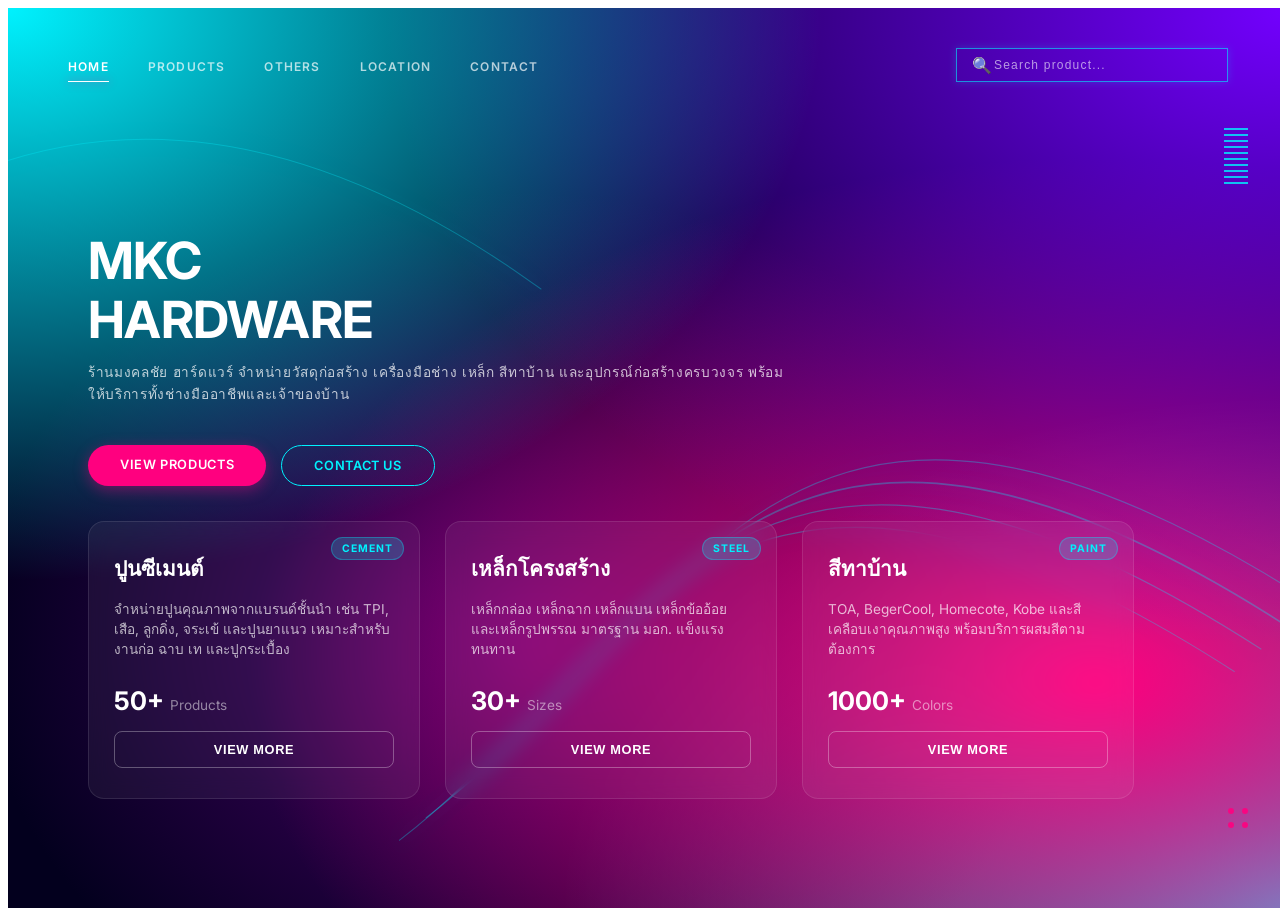
<file: index.html>
<!DOCTYPE html>

<html lang="en"> <head> <meta charset="UTF-8"> <meta name="viewport" content="width=device-width, initial-scale=1.0">

<title>MKC Hardware | MongKonChai Hardware</title>

<link rel="preconnect" href="https://fonts.googleapis.com"> <link rel="preconnect" href="https://fonts.gstatic.com" crossorigin>

<link href="https://fonts.googleapis.com/css2?family=Inter:wght@400;600;700&display=swap" rel="stylesheet">

<link rel="stylesheet" href="style.css"> </head>

<body>

<!-- Page Transition Overlay -->

<div class="page-overlay"></div>

<div class="hero-section">

<!-- Background SVG -->
<svg
  class="line-waves"
  viewBox="0 0 1440 800"
  fill="none"
  xmlns="http://www.w3.org/2000/svg"
  preserveAspectRatio="none">

  <path d="M500,700 C750,550 850,250 1440,550"
    stroke="rgba(255,255,255,0.25)"
    stroke-width="1.5" />

  <path d="M470,720 C720,570 820,270 1410,570"
    stroke="rgba(255,255,255,0.18)"
    stroke-width="1.2" />

  <path d="M530,680 C780,530 880,230 1470,530"
    stroke="rgba(255,255,255,0.12)"
    stroke-width="1" />

  <path d="M440,740 C690,590 790,290 1380,590"
    stroke="rgba(255,255,255,0.08)"
    stroke-width="1" />

  <path d="M-50,150 Q250,50 600,250"
    stroke="rgba(255,255,255,0.1)"
    stroke-width="1" />
</svg>

<!-- Navigation -->
<header class="navbar">

  <div class="nav-links">
    <a href="index.html" class="active">HOME</a>
    <a href="product.html">PRODUCTS</a>
    <a href="others.html">OTHERS</a>
    <a href="location.html">LOCATION</a>
    <a href="contact.html">CONTACT</a>
  </div>

 <div class="search-box">
  <span>🔍</span>
  <input type="text" id="searchInput" placeholder="Search product...">
</div>

</header>

<!-- Main Content -->
<main class="hero-content">

  <h1>
    MKC<br>
    HARDWARE
  </h1>

  <p class="subtitle">
    ร้านมงคลชัย ฮาร์ดแวร์ จำหน่ายวัสดุก่อสร้าง เครื่องมือช่าง เหล็ก สีทาบ้าน
    และอุปกรณ์ก่อสร้างครบวงจร พร้อมให้บริการทั้งช่างมืออาชีพและเจ้าของบ้าน
  </p>

  <div class="cta-buttons">
    <a href="product.html" class="btn btn-filled">
      VIEW PRODUCTS
    </a>

    <a href="contact.html" class="btn btn-outline">
      CONTACT US
    </a>
  </div>

  <!-- Featured Categories -->

  <div class="shop-grid">

    <!-- Cement -->

    <div class="shop-card">

      <span class="card-badge">
        CEMENT
      </span>

      <h3>ปูนซีเมนต์</h3>

      <p>
        จำหน่ายปูนคุณภาพจากแบรนด์ชั้นนำ เช่น
        TPI, เสือ, ลูกดิ่ง, จระเข้ และปูนยาแนว
        เหมาะสำหรับงานก่อ ฉาบ เท และปูกระเบื้อง
      </p>

      <div class="price">
        50+
        <span class="unit">
          Products
        </span>
      </div>

      <button class="btn-shop">
        VIEW MORE
      </button>

    </div>

    <!-- Steel -->

    <div class="shop-card">

      <span class="card-badge">
        STEEL
      </span>

      <h3>เหล็กโครงสร้าง</h3>

      <p>
        เหล็กกล่อง เหล็กฉาก เหล็กแบน
        เหล็กข้ออ้อย และเหล็กรูปพรรณ
        มาตรฐาน มอก. แข็งแรงทนทาน
      </p>

      <div class="price">
        30+
        <span class="unit">
          Sizes
        </span>
      </div>

      <button class="btn-shop">
        VIEW MORE
      </button>

    </div>

    <!-- Paint -->

    <div class="shop-card">

      <span class="card-badge">
        PAINT
      </span>

      <h3>สีทาบ้าน</h3>

      <p>
        TOA, BegerCool, Homecote,
        Kobe และสีเคลือบเงาคุณภาพสูง
        พร้อมบริการผสมสีตามต้องการ
      </p>

      <div class="price">
        1000+
        <span class="unit">
          Colors
        </span>
      </div>

      <button class="btn-shop">
        VIEW MORE
      </button>

    </div>

  </div>

</main>

<!-- Decorative Right Bars -->

<div class="right-menu-strip">
  <span></span>
  <span></span>
  <span></span>
  <span></span>
  <span></span>
  <span></span>
  <span></span>
  <span></span>
  <span></span>
  <span></span>
</div>

<!-- Decorative Dots -->

<div class="bottom-right-dots">
  <div class="dot"></div>
  <div class="dot"></div>
  <div class="dot"></div>
  <div class="dot"></div>
</div>

</div>

<script src="script.js"></script>

</body> </html>
</file>
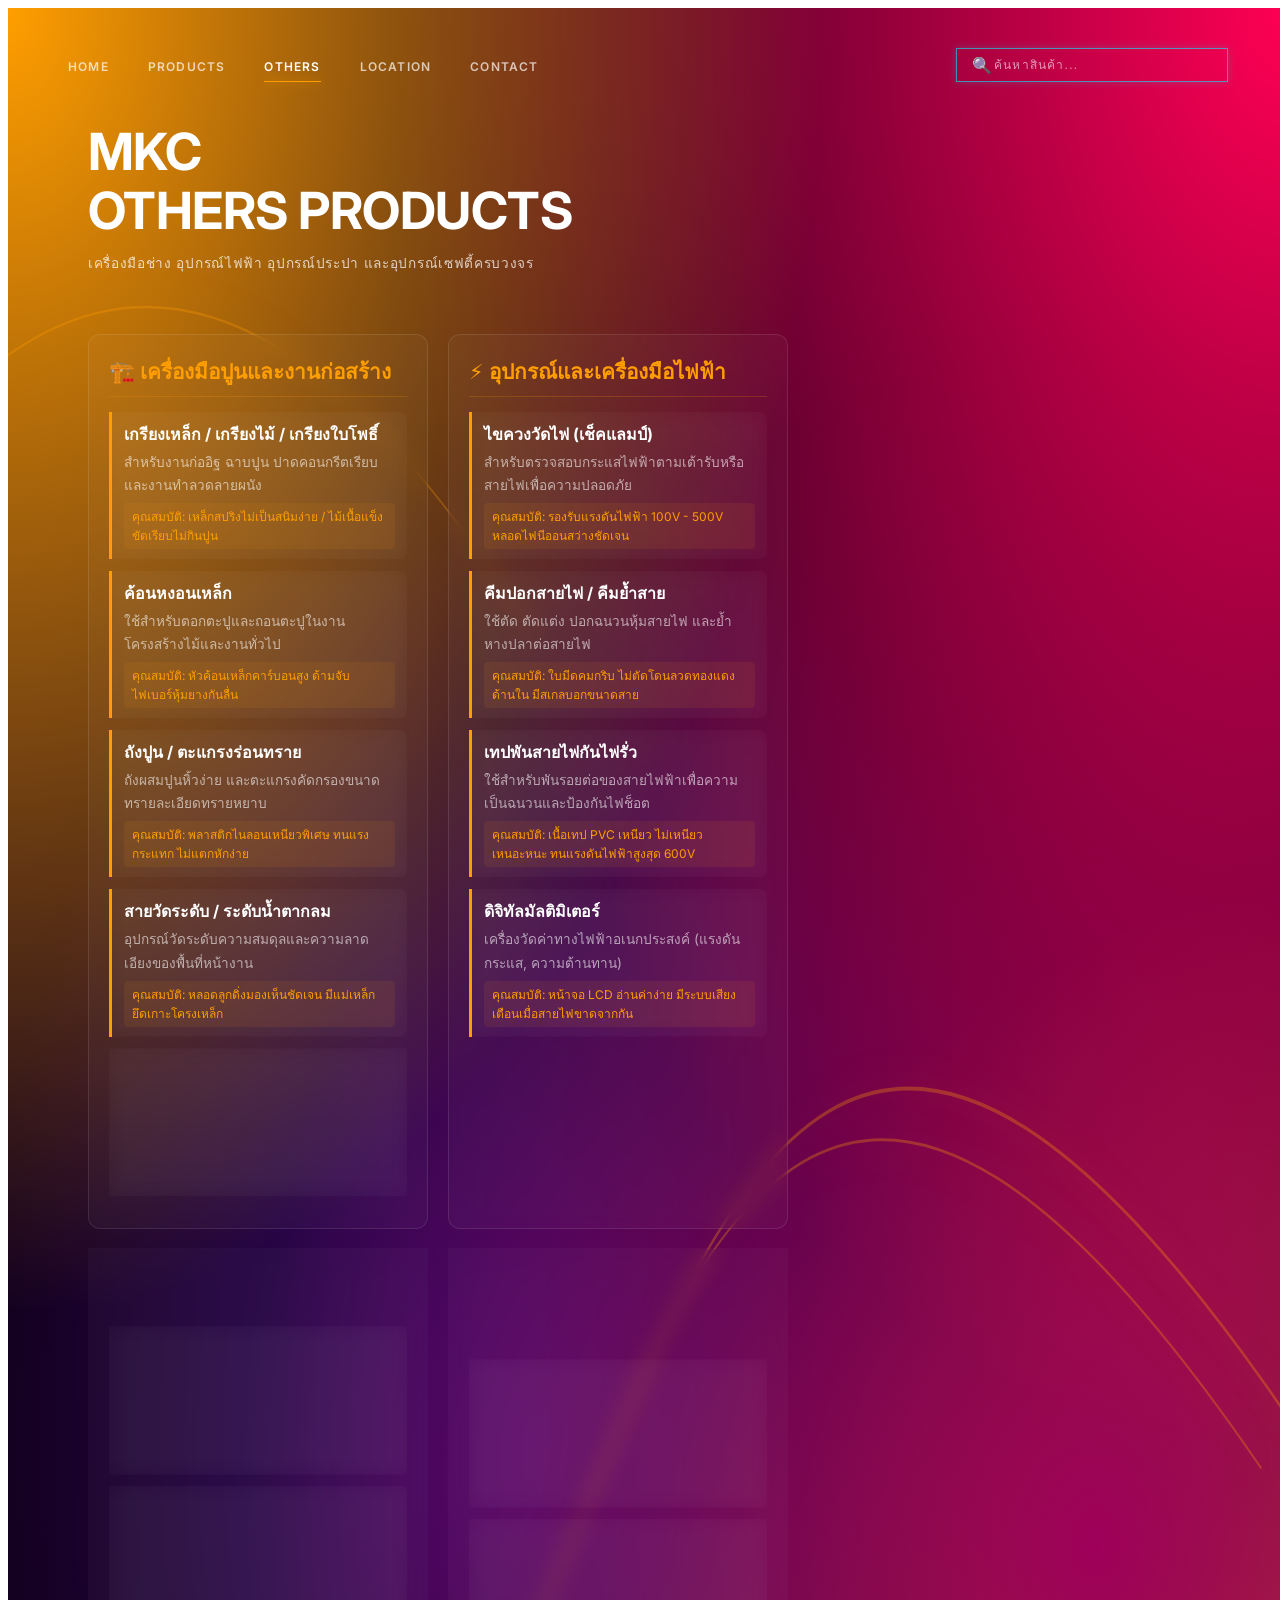
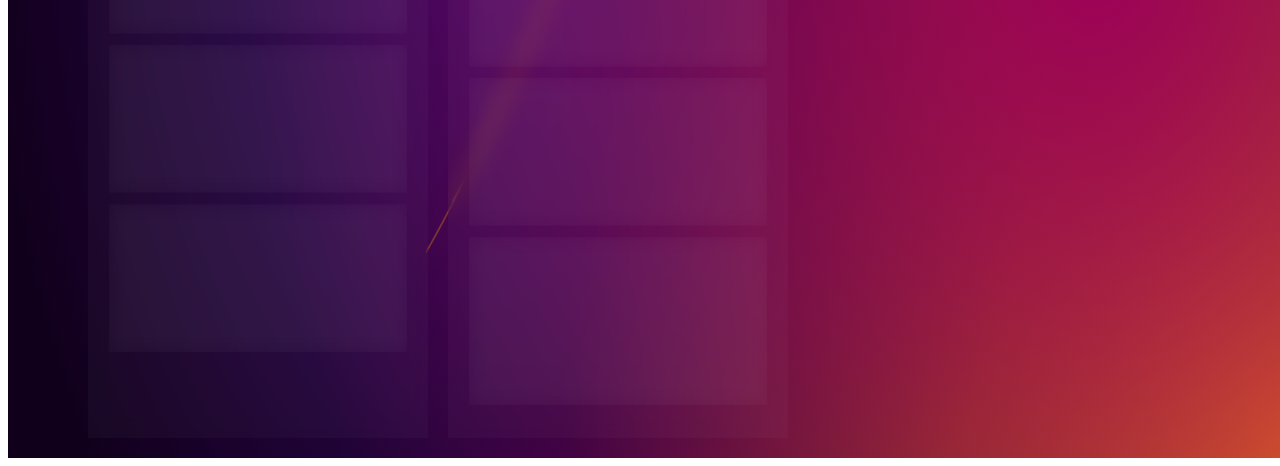
<file: others.html>
<!DOCTYPE html>
<html lang="th">
<head>
  <meta charset="UTF-8">
  <meta name="viewport" content="width=device-width, initial-scale=1.0">
  <title>สินค้าอื่นๆ | MKC Hardware</title>
  <link rel="preconnect" href="https://fonts.googleapis.com">
  <link rel="preconnect" href="https://fonts.gstatic.com" crossorigin>
  <link href="https://fonts.googleapis.com/css2?family=Inter:wght@400;600;700&display=swap" rel="stylesheet">
  <link rel="stylesheet" href="style.css">
  <style>
    /* Pricing Page สำหรับ Neon Orange/Gold Gradient Dynamic Background */
    .pricing-bg {
      background-color: #11001c;
      background-image: 
        radial-gradient(at 0% 0%, #ff9e00 0px, transparent 45%),       /* Electric Amber */
        radial-gradient(at 100% 0%, #ff0054 0px, transparent 50%),     /* Cyber Pink-Red */
        radial-gradient(at 85% 75%, #9e0059 0px, transparent 55%),     /* Magenta Dark Shadow */
        radial-gradient(at 40% 70%, #3c096c 0px, transparent 50%),     /* Deep Cyber Purple */
        radial-gradient(at 100% 100%, #ff9e00 0px, transparent 40%);
    }
    .pricing-bg .line-waves path { stroke: rgba(255, 158, 0, 0.3) !important; filter: drop-shadow(0 0 8px rgba(255, 158, 0, 0.6)); }
    .pricing-bg .nav-links a.active::after { background-color: #ff9e00; box-shadow: 0 0 10px #ff9e00; }
    
    /* Layout styling helper for properties */
    .product-section {
      display: grid;
      grid-template-columns: repeat(auto-fit, minmax(280px, 1fr));
      gap: 20px;
      padding: 20px 0;
    }
    .category-box {
      background: rgba(255, 255, 255, 0.03);
      border: 1px solid rgba(255, 255, 255, 0.1);
      border-radius: 12px;
      padding: 20px;
      backdrop-filter: blur(10px);
    }
    .category-box h2 {
      font-size: 1.3rem;
      margin-top: 0;
      margin-bottom: 15px;
      color: #ff9e00;
      border-bottom: 1px solid rgba(255, 158, 0, 0.2);
      padding-bottom: 8px;
    }
    .product-item {
      background: rgba(255, 255, 255, 0.02);
      border-left: 3px solid #ff9e00;
      padding: 10px 12px;
      margin-bottom: 12px;
      border-radius: 0 6px 6px 0;
    }
    .product-info h3 {
      font-size: 1rem;
      margin: 0 0 4px 0;
      color: #ffffff;
    }
    .product-info p {
      font-size: 0.85rem;
      color: rgba(255, 255, 255, 0.6);
      margin: 0 0 6px 0;
    }
    .product-props {
      font-size: 0.75rem;
      color: #ff9e00;
      background: rgba(255, 158, 0, 0.08);
      padding: 4px 8px;
      border-radius: 4px;
      display: inline-block;
    }
  </style>
</head>
<body>
  <div class="page-overlay"></div>
  <div class="hero-section pricing-bg">
    <svg class="line-waves" viewBox="0 0 1440 800" fill="none" xmlns="http://www.w3.org/2000/svg" preserveAspectRatio="none">
      <path d="M500,700 C750,550 850,250 1440,550" stroke="rgba(255,255,255,0.25)" stroke-width="1.5" />
      <path d="M470,720 C720,570 820,270 1410,570" stroke="rgba(255,255,255,0.18)" stroke-width="1.2" />
      <path d="M-50,150 Q250,50 600,250" stroke="rgba(255,255,255,0.1)" stroke-width="1" />
    </svg>
    
    <header class="navbar">
      <div class="nav-links">
        <a href="index.html">HOME</a>
        <a href="product.html">PRODUCTS</a>
        <a href="others.html" class="active">OTHERS</a>
        <a href="location.html">LOCATION</a>
        <a href="contact.html">CONTACT</a>
      </div>
      <div class="search-box">
        <span>🔍</span>
        <input type="text" id="searchInput" placeholder="ค้นหาสินค้า...">
      </div>
    </header>

    <main class="hero-content">
      <h1>MKC<br>OTHERS PRODUCTS</h1>
      <p class="subtitle">เครื่องมือช่าง อุปกรณ์ไฟฟ้า อุปกรณ์ประปา และอุปกรณ์เซฟตี้ครบวงจร</p>

      <section class="product-section">

        <div class="category-box">
          <h2>🏗️ เครื่องมือปูนและงานก่อสร้าง</h2>

          <div class="product-item">
            <div class="product-info">
              <h3>เกรียงเหล็ก / เกรียงไม้ / เกรียงใบโพธิ์</h3>
              <p>สำหรับงานก่ออิฐ ฉาบปูน ปาดคอนกรีตเรียบ และงานทำลวดลายผนัง</p>
              <span class="product-props">คุณสมบัติ: เหล็กสปริงไม่เป็นสนิมง่าย / ไม้เนื้อแข็งขัดเรียบไม่กินปูน</span>
            </div>
          </div>

          <div class="product-item">
            <div class="product-info">
              <h3>ค้อนหงอนเหล็ก</h3>
              <p>ใช้สำหรับตอกตะปูและถอนตะปูในงานโครงสร้างไม้และงานทั่วไป</p>
              <span class="product-props">คุณสมบัติ: หัวค้อนเหล็กคาร์บอนสูง ด้ามจับไฟเบอร์หุ้มยางกันลื่น</span>
            </div>
          </div>

          <div class="product-item">
            <div class="product-info">
              <h3>ถังปูน / ตะแกรงร่อนทราย</h3>
              <p>ถังผสมปูนหิ้วง่าย และตะแกรงคัดกรองขนาดทรายละเอียดทรายหยาบ</p>
              <span class="product-props">คุณสมบัติ: พลาสติกไนลอนเหนียวพิเศษ ทนแรงกระแทก ไม่แตกหักง่าย</span>
            </div>
          </div>

          <div class="product-item">
            <div class="product-info">
              <h3>สายวัดระดับ / ระดับน้ำตากลม</h3>
              <p>อุปกรณ์วัดระดับความสมดุลและความลาดเอียงของพื้นที่หน้างาน</p>
              <span class="product-props">คุณสมบัติ: หลอดลูกดิ่งมองเห็นชัดเจน มีแม่เหล็กยึดเกาะโครงเหล็ก</span>
            </div>
          </div>

          <div class="product-item">
            <div class="product-info">
              <h3>ตลับเมตรมาตรฐาน</h3>
              <p>เครื่องมือวัดระยะความยาวสากล มีหน่วยเซนติเมตรและนิ้วชัดเจน</p>
              <span class="product-props">คุณสมบัติ: ขนาด 3ม. / 5ม. / 8ม. มีระบบล็อกอัตโนมัติ ได้มาตรฐาน ชั่ง ตวง วัด</span>
            </div>
          </div>
        </div>

        <div class="category-box">
          <h2>⚡ อุปกรณ์และเครื่องมือไฟฟ้า</h2>

          <div class="product-item">
            <div class="product-info">
              <h3>ไขควงวัดไฟ (เช็คแลมป์)</h3>
              <p>สำหรับตรวจสอบกระแสไฟฟ้าตามเต้ารับหรือสายไฟเพื่อความปลอดภัย</p>
              <span class="product-props">คุณสมบัติ: รองรับแรงดันไฟฟ้า 100V - 500V หลอดไฟนีออนสว่างชัดเจน</span>
            </div>
          </div>

          <div class="product-item">
            <div class="product-info">
              <h3>คีมปอกสายไฟ / คีมย้ำสาย</h3>
              <p>ใช้ตัด ตัดแต่ง ปอกฉนวนหุ้มสายไฟ และย้ำหางปลาต่อสายไฟ</p>
              <span class="product-props">คุณสมบัติ: ใบมีดคมกริบ ไม่ตัดโดนลวดทองแดงด้านใน มีสเกลบอกขนาดสาย</span>
            </div>
          </div>

          <div class="product-item">
            <div class="product-info">
              <h3>เทปพันสายไฟกันไฟรั่ว</h3>
              <p>ใช้สำหรับพันรอยต่อของสายไฟฟ้าเพื่อความเป็นฉนวนและป้องกันไฟช็อต</p>
              <span class="product-props">คุณสมบัติ: เนื้อเทป PVC เหนียว ไม่เหนียวเหนอะหนะ ทนแรงดันไฟฟ้าสูงสุด 600V</span>
            </div>
          </div>

          <div class="product-item">
            <div class="product-info">
              <h3>ดิจิทัลมัลติมิเตอร์</h3>
              <p>เครื่องวัดค่าทางไฟฟ้าอเนกประสงค์ (แรงดันกระแส, ความต้านทาน)</p>
              <span class="product-props">คุณสมบัติ: หน้าจอ LCD อ่านค่าง่าย มีระบบเสียงเตือนเมื่อสายไฟขาดจากกัน</span>
            </div>
          </div>
        </div>

        <div class="category-box">
          <h2>💧 อุปกรณ์และระบบประปา</h2>

          <div class="product-item">
            <div class="product-info">
              <h3>กรรไกรตัดท่อ PVC</h3>
              <p>ใช้สำหรับตัดท่อพีวีซี ท่อพีอี ให้ขาดง่าย เรียบเนียน ไร้เศษขุยท่อ</p>
              <span class="product-props">คุณสมบัติ: ใบมีดเหล็กกล้าไร้สนิม (Stainless Steel) ตัดท่อขนาดใหญ่สุด 42 มม.</span>
            </div>
          </div>

          <div class="product-item">
            <div class="product-info">
              <h3>ประแจเลื่อนอเนกประสงค์</h3>
              <p>ใช้สำหรับขันหรือคลายน็อตเหลี่ยม หัวก๊อกน้ำ และข้อต่อประปาเหล็ก</p>
              <span class="product-props">คุณสมบัติ: ปากประแจปรับขยายได้กว้าง ชุบโครเมียมป้องกันสนิมและการกัดกร่อน</span>
            </div>
          </div>

          <div class="product-item">
            <div class="product-info">
              <h3>น้ำยายาท่อ PVC (กาวทาท่อ)</h3>
              <p>น้ำยาประสานท่อพีวีซีและข้อต่อท่อประปาให้ละลายติดแน่นเป็นเนื้อเดียวกัน</p>
              <span class="product-props">คุณสมบัติ: ชนิดเข้มข้น แห้งไว สมานสนิท ทนแรงดันน้ำสูง ไม่รั่วซึม</span>
            </div>
          </div>

          <div class="product-item">
            <div class="product-info">
              <h3>ลวดสปริงทะลวงท่อ (งูดิน)</h3>
              <p>อุปกรณ์แก้ไขท่อน้ำทิ้ง ส้วม หรืออ่างล้างจานอุดตันจากเศษสิ่งสกปรก</p>
              <span class="product-props">คุณสมบัติ: ลวดสปริงเหล็กเหนียว ยืดหยุ่นสูง ซอกซอนตามส่วนโค้งงอของท่อได้ดี</span>
            </div>
          </div>
        </div>

        <div class="category-box">
          <h2>🧰 เครื่องมือช่างทั่วไปและอุปกรณ์เซฟตี้</h2>

          <div class="product-item">
            <div class="product-info">
              <h3>กล่องเก็บเครื่องมือช่าง</h3>
              <p>กล่องจัดเก็บเครื่องมือแบบพกพา แยกชั้นใส่น็อต สกรู และเครื่องมือใหญ่</p>
              <span class="product-props">คุณสมบัติ: โครงสร้างพลาสติก PP หนาพิเศษ ตัวล็อกเหล็กแข็งแรง รับน้ำหนักได้สูง</span>
            </div>
          </div>

          <div class="product-item">
            <div class="product-info">
              <h3>ถุงมือผ้าเคลือบยางกันบาด</h3>
              <p>ถุงมือเซฟตี้สำหรับสวมใส่สกัดอิฐ ยกเหล็กเส้น หรือป้องกันสิ่งมีคม</p>
              <span class="product-props">คุณสมบัติ: เนื้อผ้าใยแก้วถักเคลือบยางไนไตรบริเวณฝ่ามือ กันลื่นและกันน้ำมัน</span>
            </div>
          </div>

          <div class="product-item">
            <div class="product-info">
              <h3>แว่นตานิรภัยป้องกันเศษวัสดุ</h3>
              <p>ป้องกันดวงตาจากสะเก็ดไฟงานเชื่อม เศษหินงานเจียร หรือฝุ่นละออง</p>
              <span class="product-props">คุณสมบัติ: เลนส์ Polycarbonate เคลือบสารกันรอยขีดข่วนและกันฝ้า มาตรฐาน ANSI Z87.1</span>
            </div>
          </div>

          <div class="product-item">
            <div class="product-info">
              <h3>น้ำยาหล่อลื่นเอนกประสงค์ (WD-40 / Sonax)</h3>
              <p>สเปรย์ฉีดไล่ความชื้น หล่อลื่นจุดหมุนที่ฝืด และขจัดคราบสนิมฝังแน่น</p>
              <span class="product-props">คุณสมบัติ: แทรกซึมได้รวดเร็ว ปลอดภัยต่อพื้นผิวพลาสติก ยาง และสีรถ</span>
            </div>
          </div>
        </div>

      </section>
    </main>
  </div>
  <script src="script.js"></script>
</body>
</html>
</file>
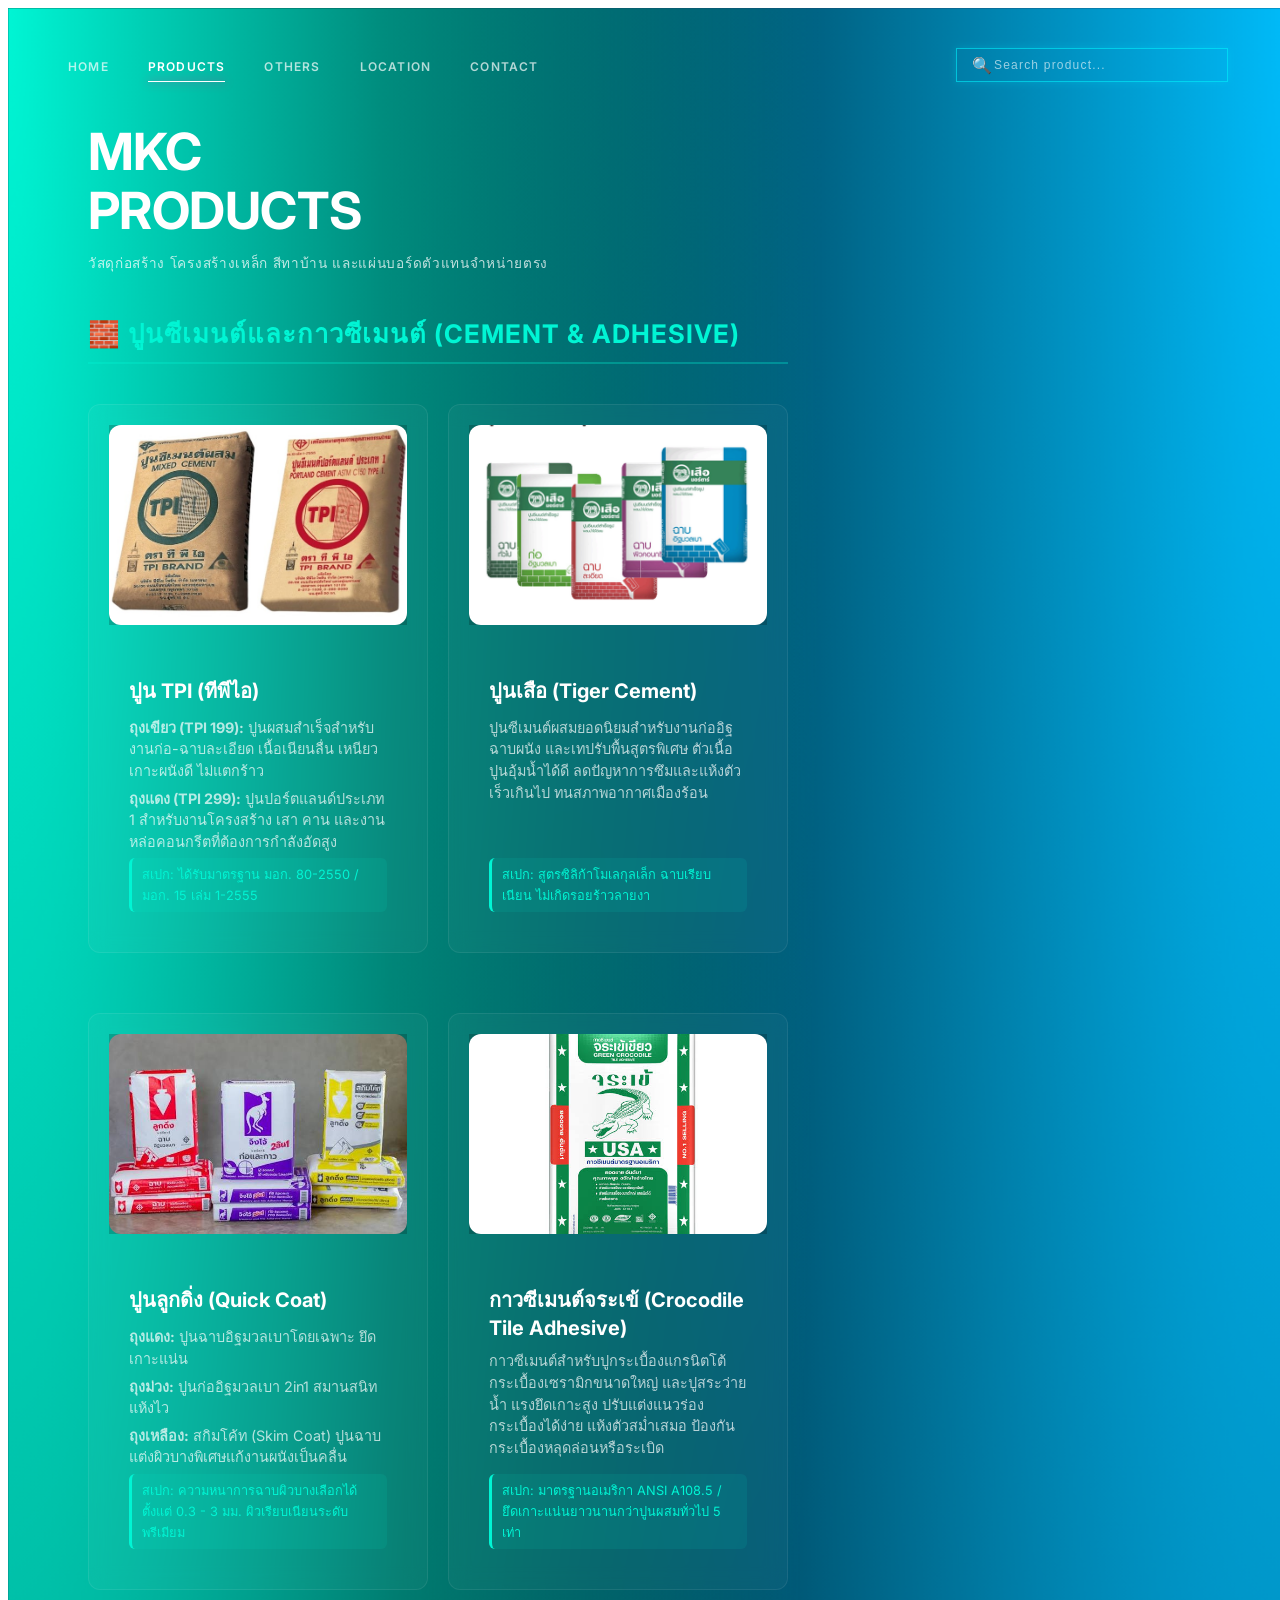
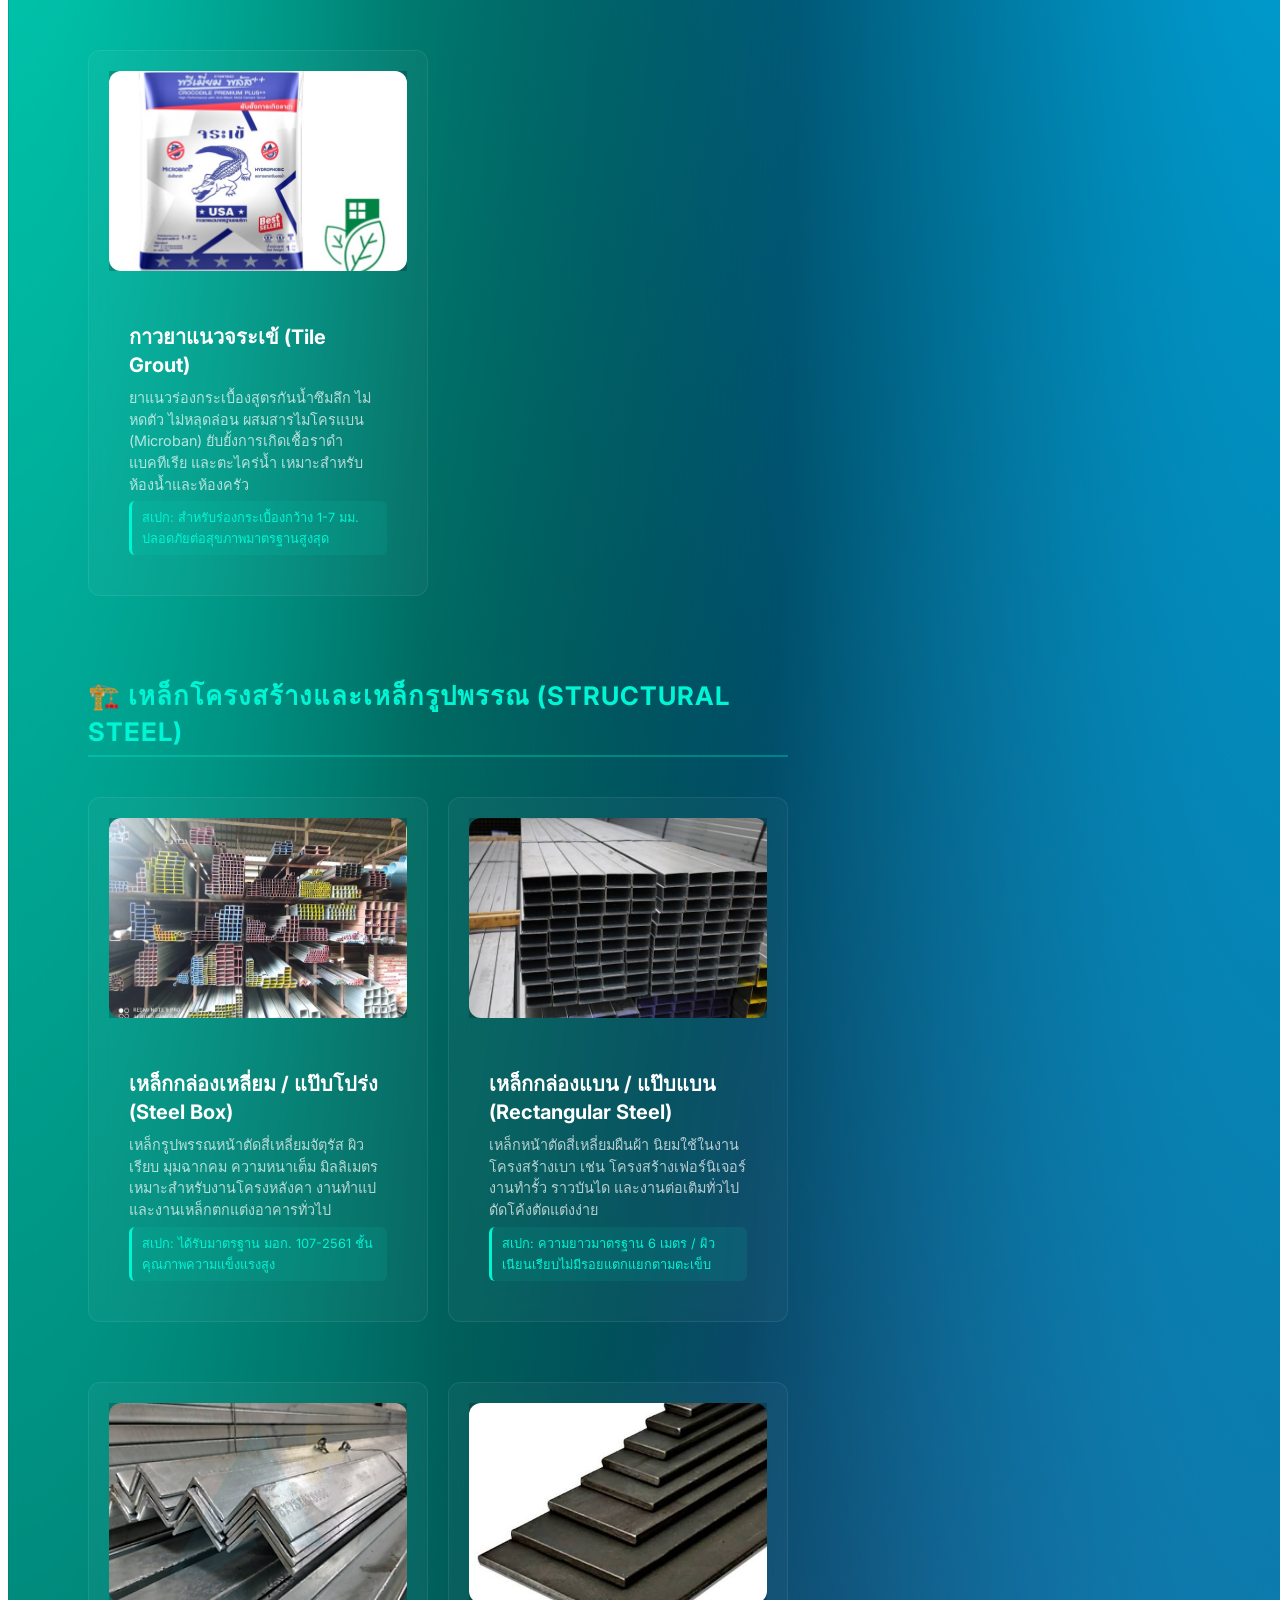
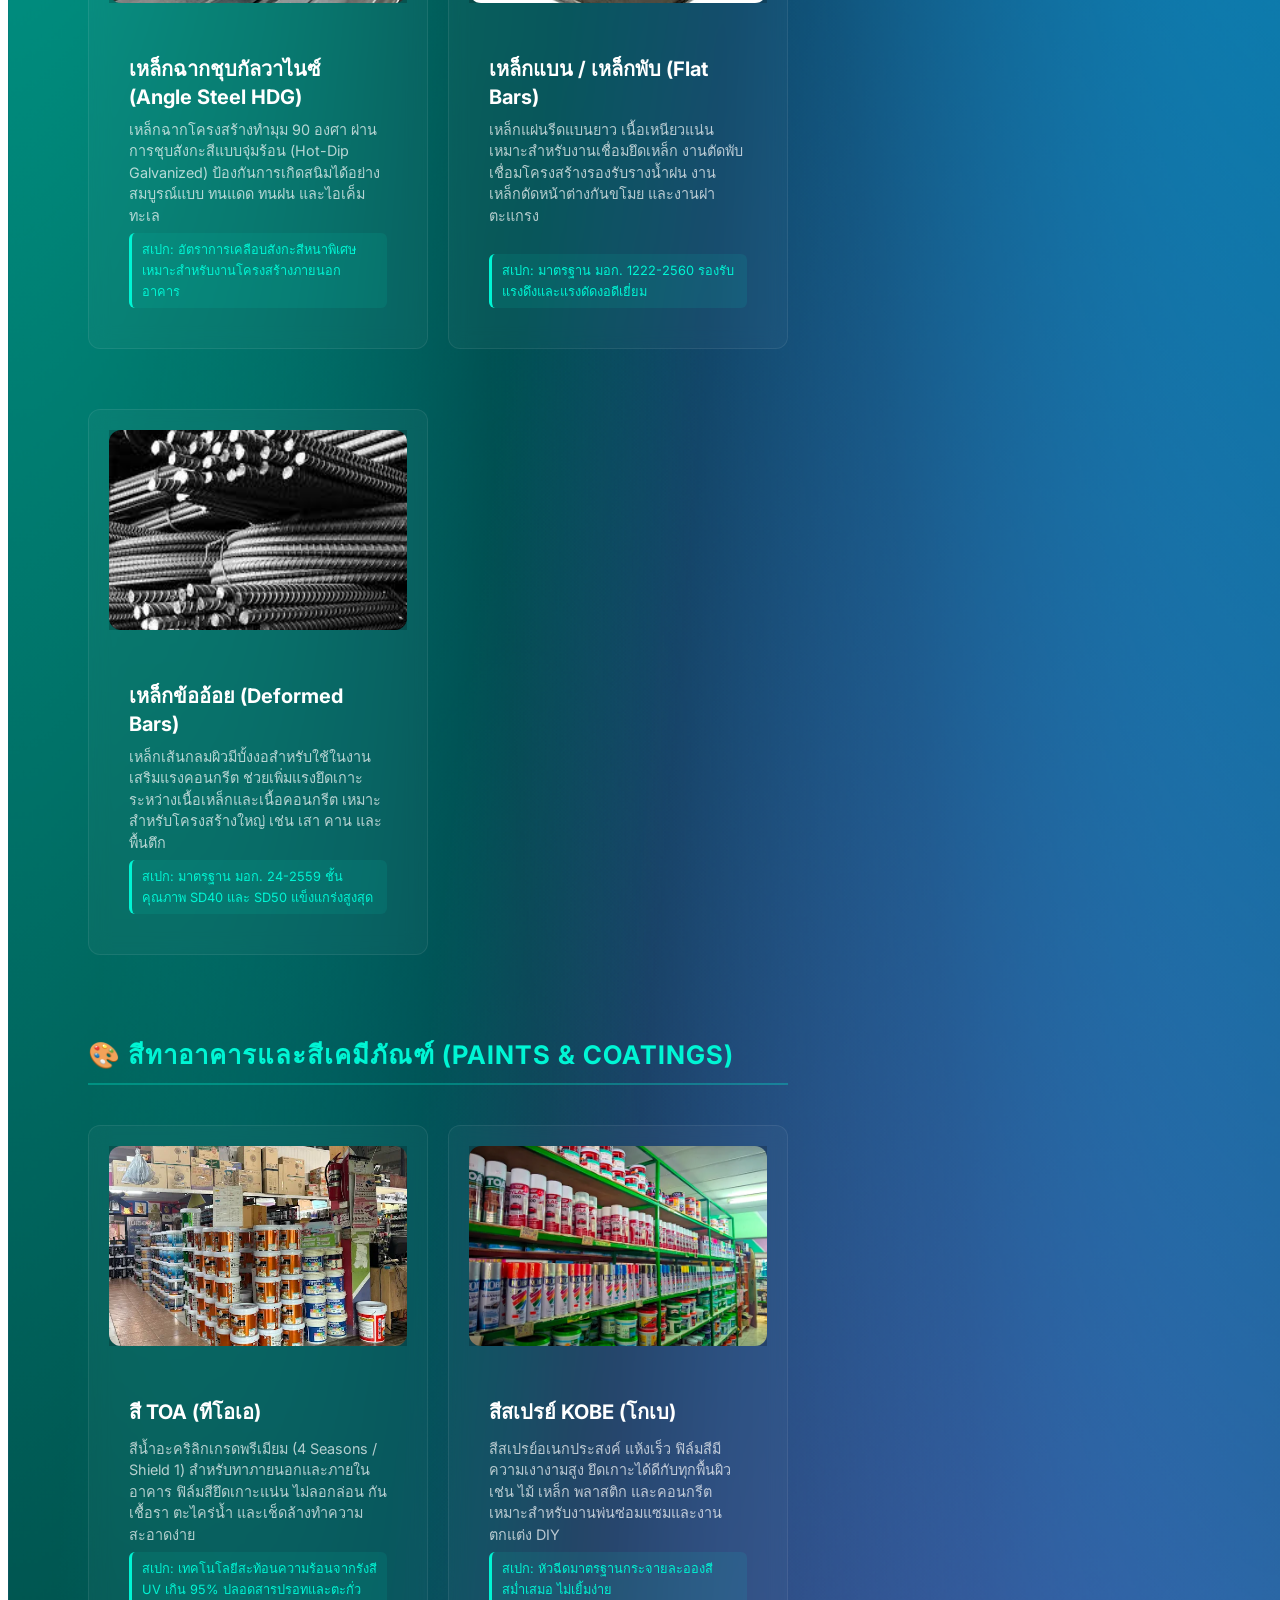
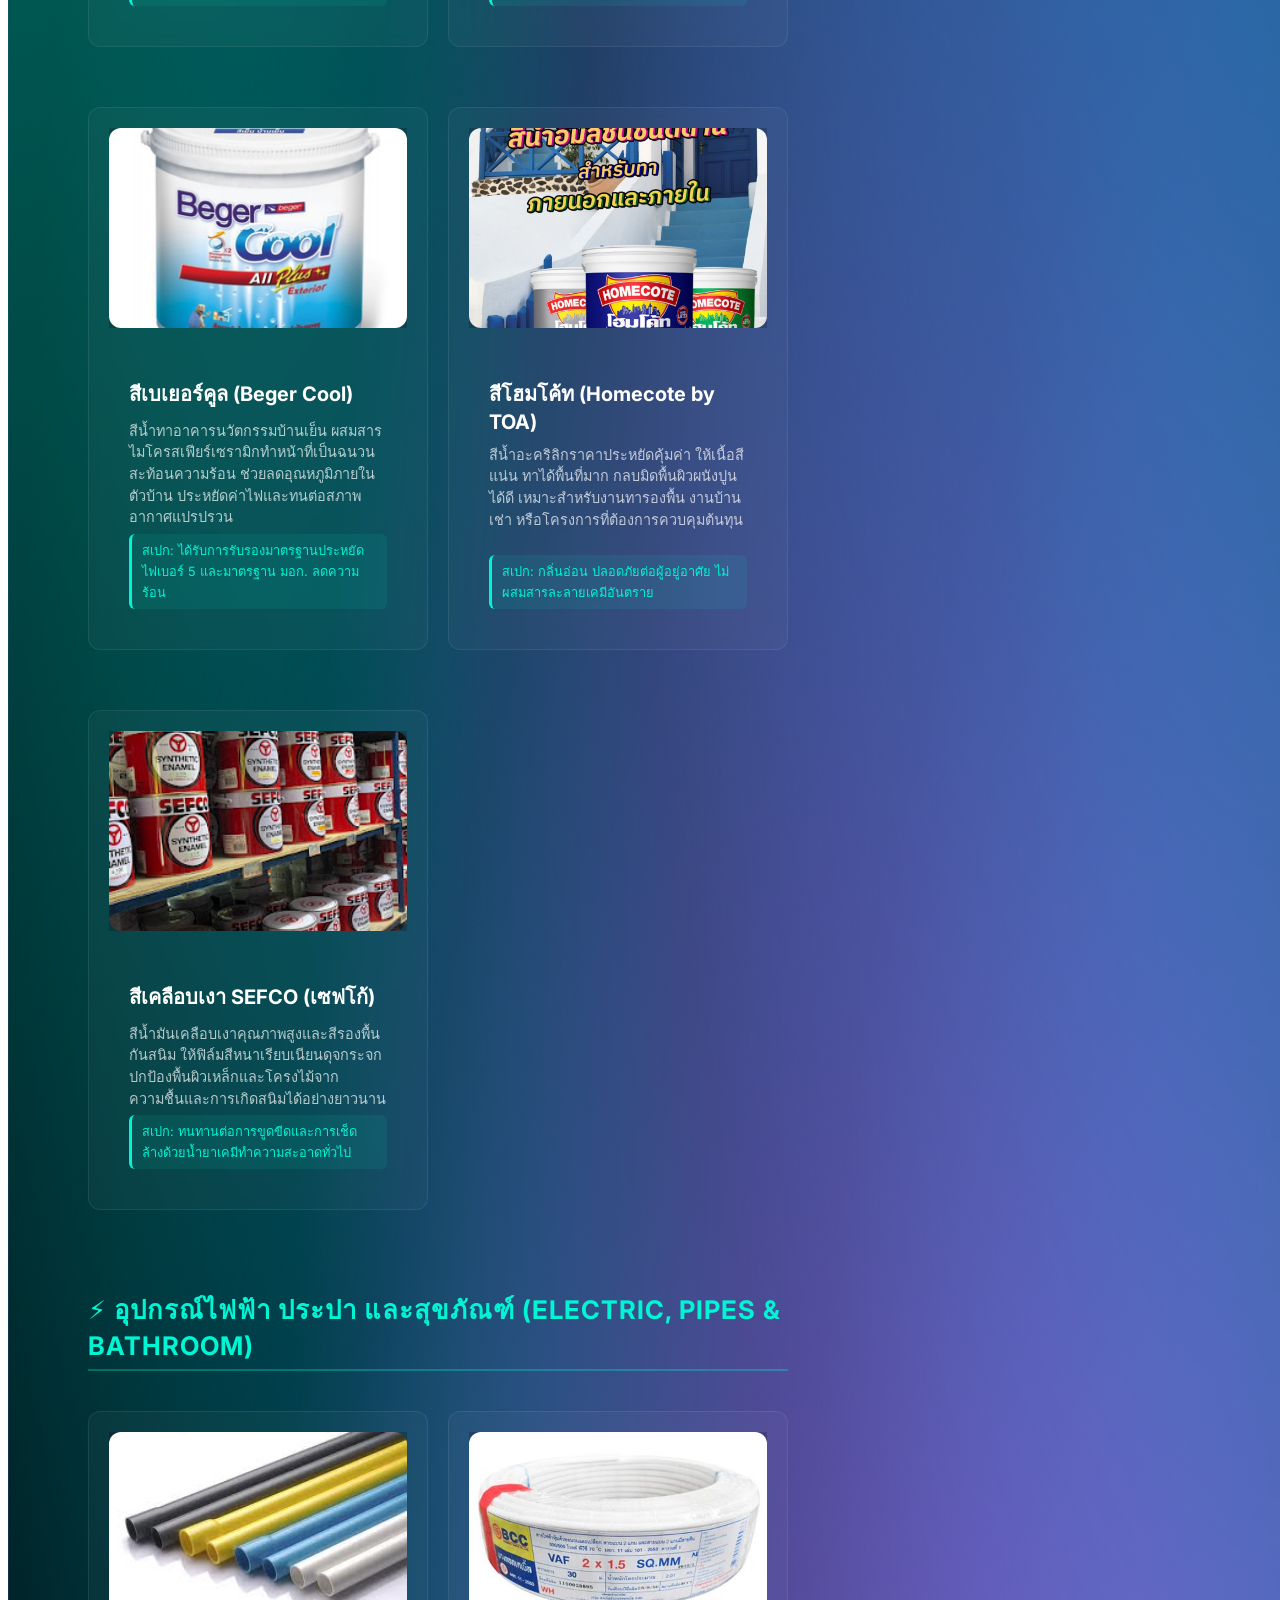
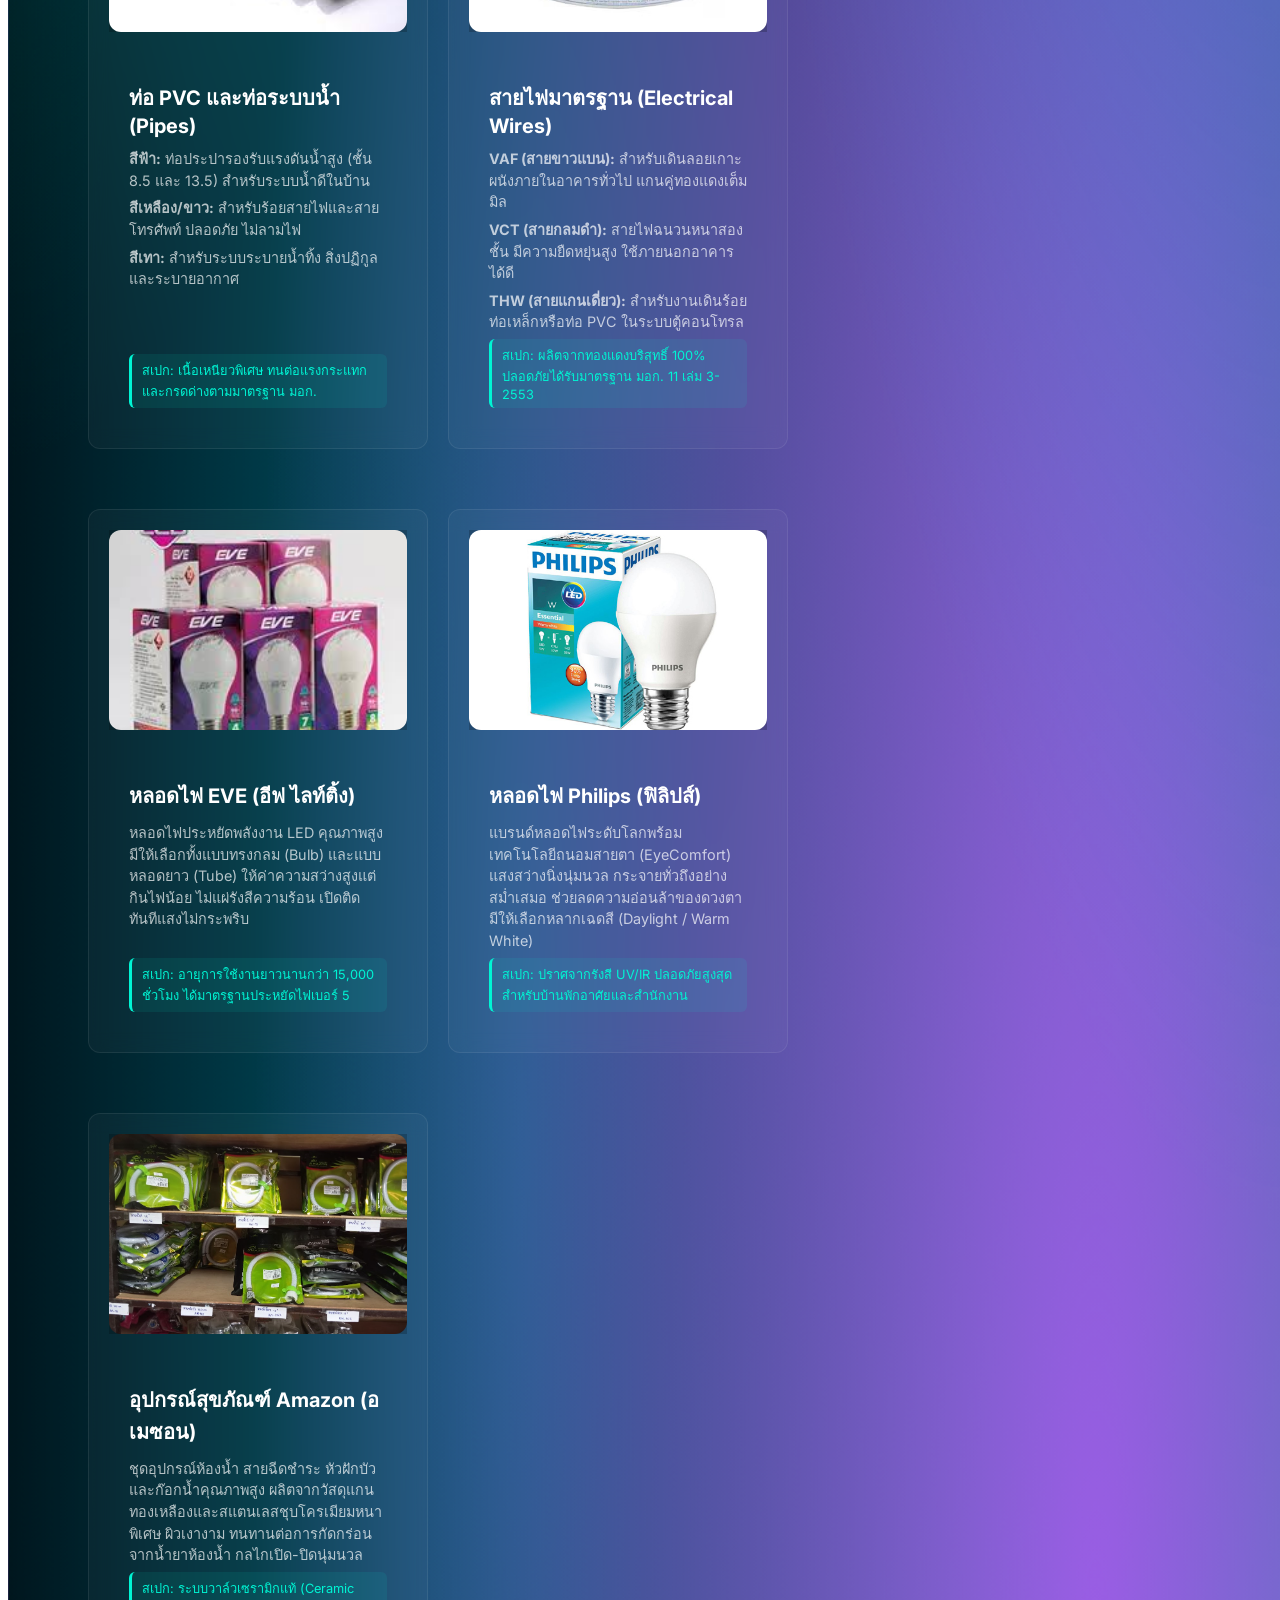
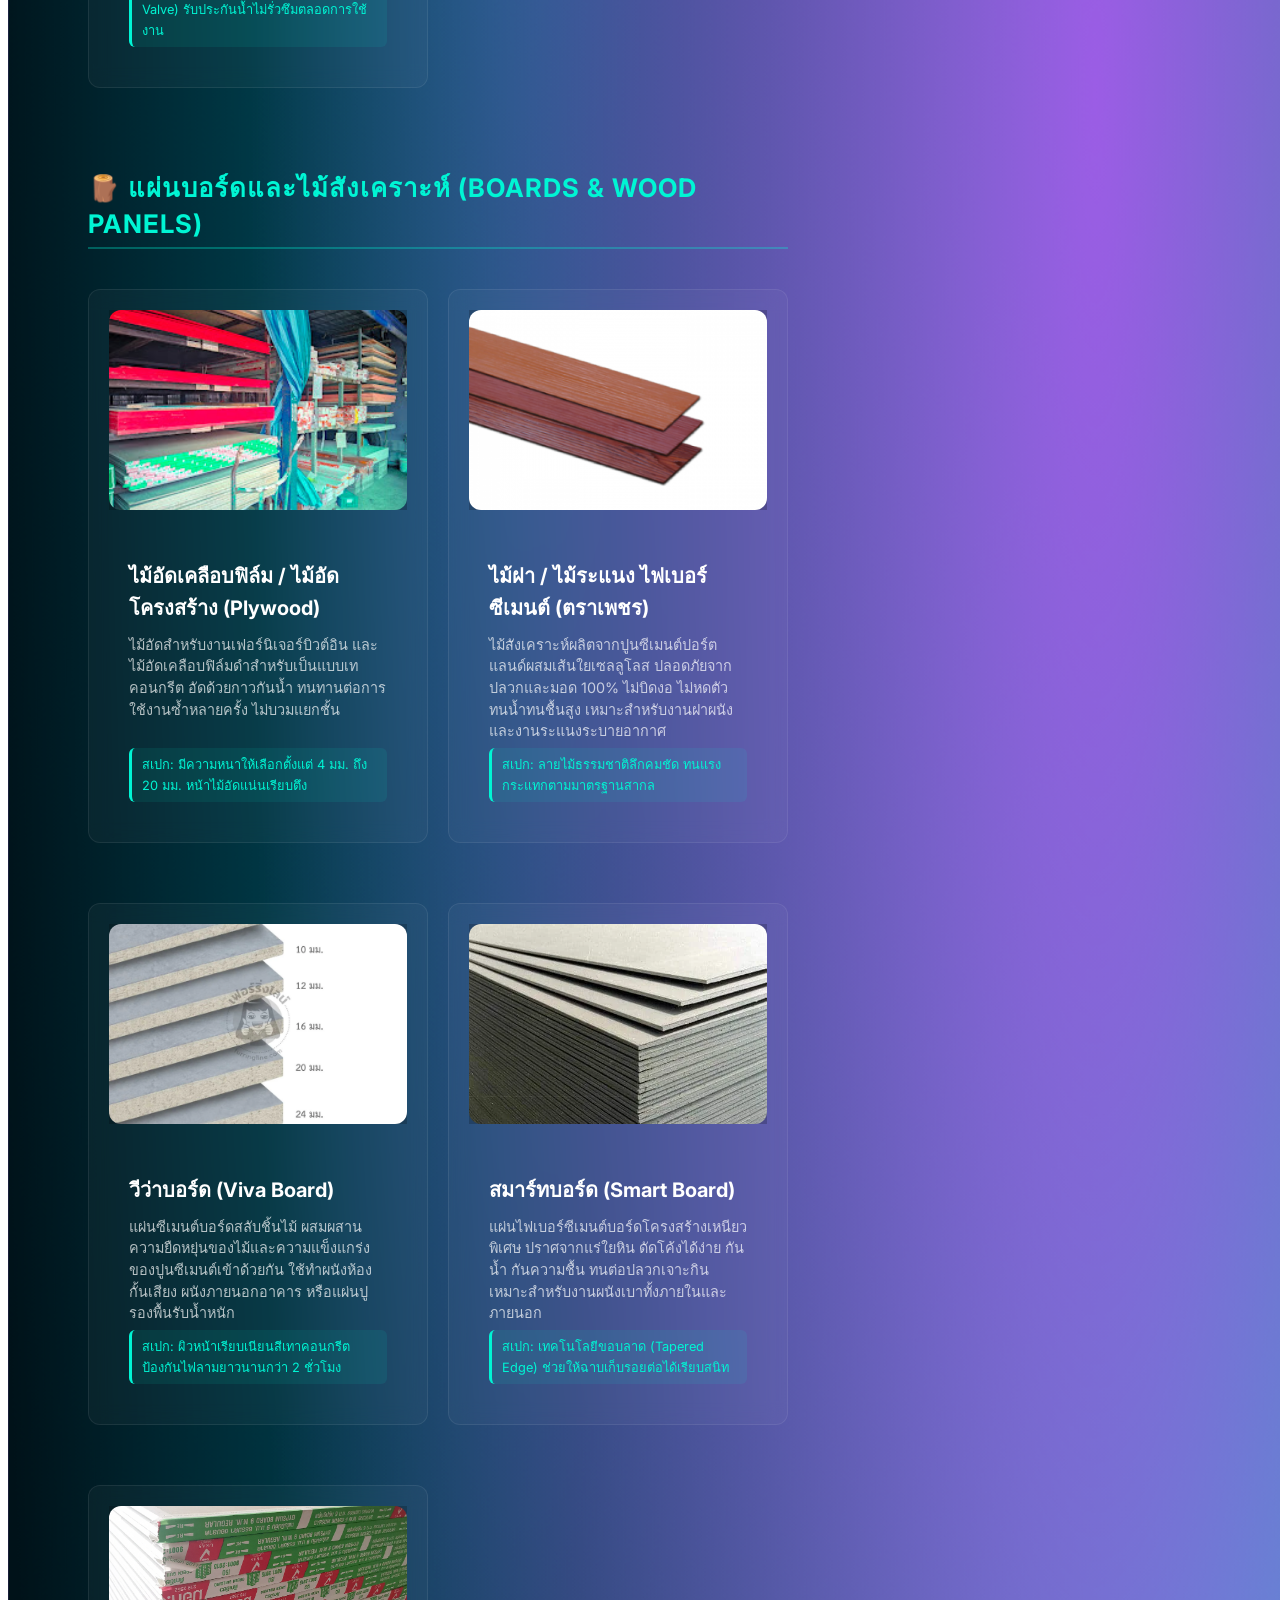
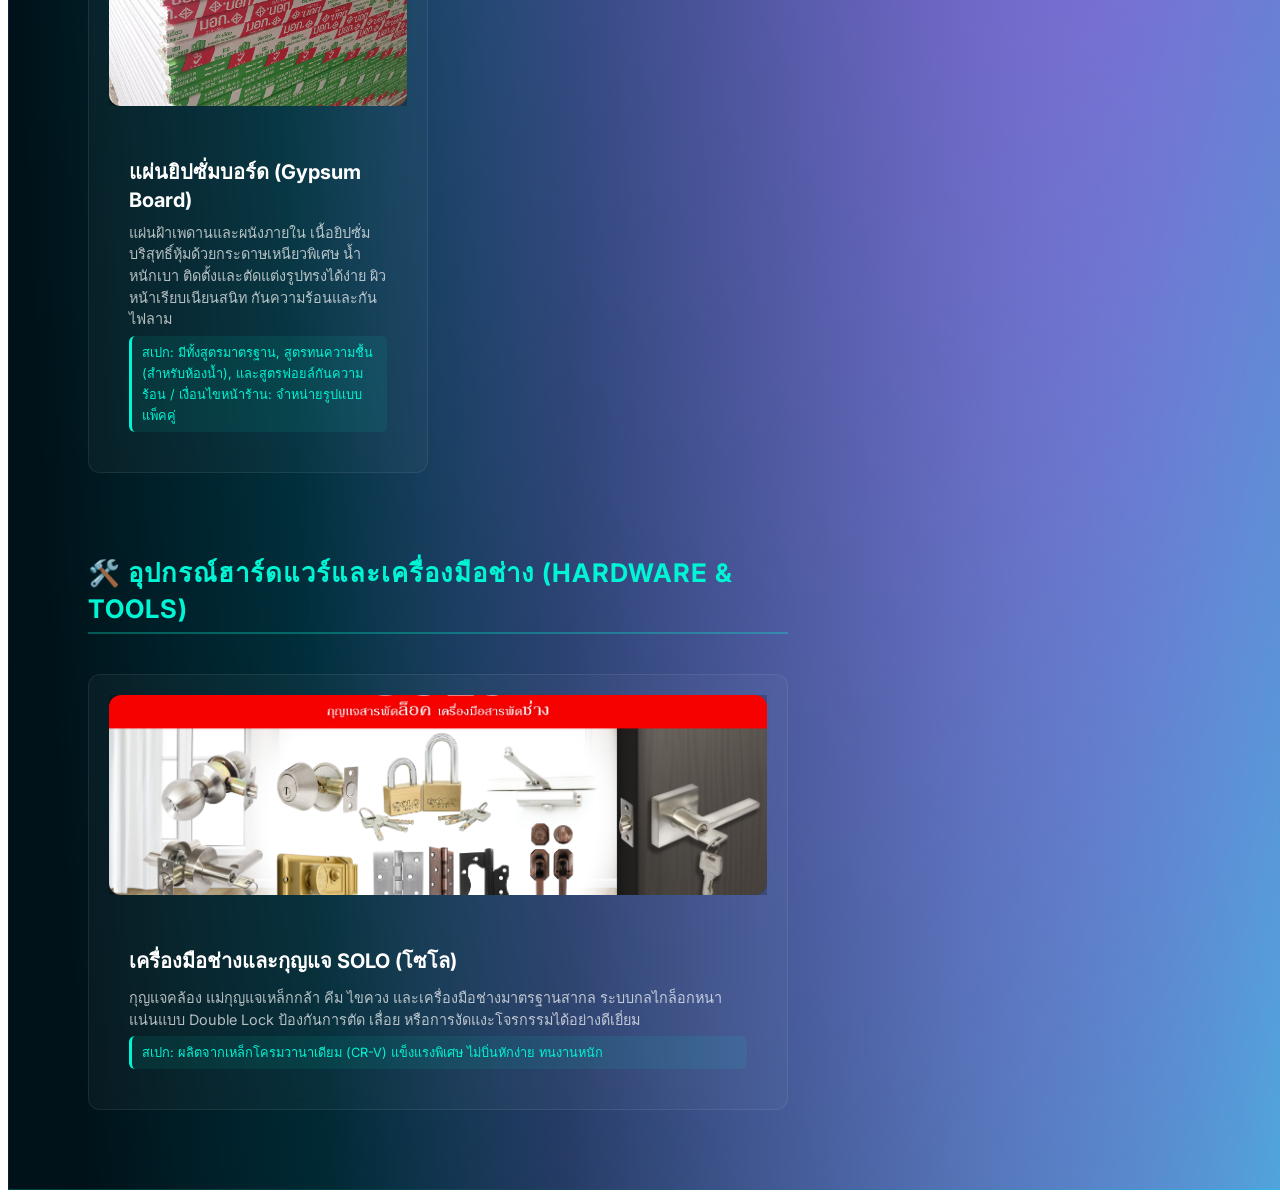
<file: product.html>
<!DOCTYPE html>
<html lang="th">
<head>
  <meta charset="UTF-8">
  <meta name="viewport" content="width=device-width, initial-scale=1.0">
  <title>สินค้าทั้งหมด | MKC Hardware</title>

  <link rel="preconnect" href="https://fonts.googleapis.com">
  <link rel="preconnect" href="https://fonts.gstatic.com" crossorigin>
  <link href="https://fonts.googleapis.com/css2?family=Inter:wght@400;600;700&display=swap" rel="stylesheet">
  
  <link rel="stylesheet" href="style.css">

  <style>
    .product-bg {
      background-color: #001219;
      background-image:
        radial-gradient(at 0% 0%, #00f5d4 0px, transparent 45%),
        radial-gradient(at 100% 0%, #00bbf9 0px, transparent 50%),
        radial-gradient(at 85% 75%, #9b5de5 0px, transparent 55%),
        radial-gradient(at 40% 70%, #005f73 0px, transparent 50%),
        radial-gradient(at 100% 100%, #00f5d4 0px, transparent 40%);
    }
    
    /* สไตล์เพิ่มเติมสำหรับแยกหมวดหมู่และแสดงคุณสมบัติสินค้า */
    .section-title {
      font-size: 1.6rem;
      color: #00f5d4;
      margin: 40px 0 20px 0;
      padding-bottom: 8px;
      border-bottom: 2px solid rgba(0, 245, 212, 0.3);
      text-transform: uppercase;
      letter-spacing: 1px;
    }
    .product-section {
      display: grid;
      grid-template-columns: repeat(auto-fit, minmax(300px, 1fr));
      gap: 20px;
      margin-bottom: 40px;
    }
    .product-item {
      background: rgba(255, 255, 255, 0.03);
      border: 1px solid rgba(255, 255, 255, 0.08);
      border-radius: 12px;
      overflow: hidden;
      display: flex;
      flex-direction: column;
      backdrop-filter: blur(10px);
      transition: transform 0.2s, border-color 0.2s;
    }
    .product-item:hover {
      transform: translateY(-4px);
      border-color: #00bbf9;
    }
    .product-image {
      width: 100%;
      height: 200px;
      background: rgba(0,0,0,0.2);
      display: flex;
      align-items: center;
      justify-content: center;
      overflow: hidden;
    }
    .product-image img {
      width: 100%;
      height: 100%;
      object-fit: cover;
    }
    .product-info {
      padding: 20px;
      display: flex;
      flex-direction: column;
      flex-grow: 1;
    }
    .product-info h2 {
      font-size: 1.25rem;
      margin: 0 0 10px 0;
      color: #ffffff;
    }
    .product-info p {
      font-size: 0.9rem;
      color: rgba(255, 255, 255, 0.7);
      margin: 0 0 6px 0;
      line-height: 1.5;
    }
    .product-prop {
      font-size: 0.8rem;
      color: #00f5d4;
      background: rgba(0, 245, 212, 0.08);
      padding: 6px 10px;
      border-radius: 6px;
      margin-top: auto;
      border-left: 3px solid #00f5d4;
    }
  </style>
</head>

<body>

<div class="hero-section product-bg">

  <header class="navbar">
    <div class="nav-links">
      <a href="index.html">HOME</a>
      <a href="product.html" class="active">PRODUCTS</a>
      <a href="others.html">OTHERS</a>
      <a href="location.html">LOCATION</a>
      <a href="contact.html">CONTACT</a>
    </div>
    <div class="search-box">
  <span>🔍</span>
  <input type="text" id="searchInput" placeholder="Search product...">
</div>
  </header>

  <main class="hero-content">

    <h1>MKC<br>PRODUCTS</h1>
    <p class="subtitle">วัสดุก่อสร้าง โครงสร้างเหล็ก สีทาบ้าน และแผ่นบอร์ดตัวแทนจำหน่ายตรง</p>

    <h2 class="section-title">🧱 ปูนซีเมนต์และกาวซีเมนต์ (Cement & Adhesive)</h2>
    <section class="product-section">

      <div class="product-item">
        <div class="product-image"><img src="tpi.jpg" alt="TPI Cement"></div>
        <div class="product-info">
          <h2>ปูน TPI (ทีพีไอ)</h2>
          <p><b>ถุงเขียว (TPI 199):</b> ปูนผสมสำเร็จสำหรับงานก่อ-ฉาบละเอียด เนื้อเนียนลื่น เหนียวเกาะผนังดี ไม่แตกร้าว</p>
          <p><b>ถุงแดง (TPI 299):</b> ปูนปอร์ตแลนด์ประเภท 1 สำหรับงานโครงสร้าง เสา คาน และงานหล่อคอนกรีตที่ต้องการกำลังอัดสูง</p>
          <div class="product-prop">สเปก: ได้รับมาตรฐาน มอก. 80-2550 / มอก. 15 เล่ม 1-2555</div>
        </div>
      </div>

      <div class="product-item">
        <div class="product-image"><img src="20150328-cement-tiger-mortar.jpg" alt="Tiger Cement"></div>
        <div class="product-info">
          <h2>ปูนเสือ (Tiger Cement)</h2>
          <p>ปูนซีเมนต์ผสมยอดนิยมสำหรับงานก่ออิฐ ฉาบผนัง และเทปรับพื้นสูตรพิเศษ ตัวเนื้อปูนอุ้มน้ำได้ดี ลดปัญหาการซึมและแห้งตัวเร็วเกินไป ทนสภาพอากาศเมืองร้อน</p>
          <div class="product-prop">สเปก: สูตรซิลิก้าโมเลกุลเล็ก ฉาบเรียบเนียน ไม่เกิดรอยร้าวลายงา</div>
        </div>
      </div>

      <div class="product-item">
        <div class="product-image"><img src="images.jpg" alt="Quick Coat"></div>
        <div class="product-info">
          <h2>ปูนลูกดิ่ง (Quick Coat)</h2>
          <p><b>ถุงแดง:</b> ปูนฉาบอิฐมวลเบาโดยเฉพาะ ยึดเกาะแน่น</p>
          <p><b>ถุงม่วง:</b> ปูนก่ออิฐมวลเบา 2in1 สมานสนิทแห้งไว</p>
          <p><b>ถุงเหลือง:</b> สกิมโค้ท (Skim Coat) ปูนฉาบแต่งผิวบางพิเศษแก้งานผนังเป็นคลื่น</p>
          <div class="product-prop">สเปก: ความหนาการฉาบผิวบางเลือกได้ตั้งแต่ 0.3 - 3 มม. ผิวเรียบเนียนระดับพรีเมียม</div>
        </div>
      </div>

      <div class="product-item">
        <div class="product-image"><img src="images (1).jpg" alt="Crocodile Glue"></div>
        <div class="product-info">
          <h2>กาวซีเมนต์จระเข้ (Crocodile Tile Adhesive)</h2>
          <p>กาวซีเมนต์สำหรับปูกระเบื้องแกรนิตโต้ กระเบื้องเซรามิกขนาดใหญ่ และปูสระว่ายน้ำ แรงยึดเกาะสูง ปรับแต่งแนวร่องกระเบื้องได้ง่าย แห้งตัวสม่ำเสมอ ป้องกันกระเบื้องหลุดล่อนหรือระเบิด</p>
          <div class="product-prop">สเปก: มาตรฐานอเมริกา ANSI A108.5 / ยึดเกาะแน่นยาวนานกว่าปูนผสมทั่วไป 5 เท่า</div>
        </div>
      </div>

      <div class="product-item">
        <div class="product-image"><img src="พรีเมี่ยม-พลัส-เงิน.jpg" alt="Tile Grout"></div>
        <div class="product-info">
          <h2>กาวยาแนวจระเข้ (Tile Grout)</h2>
          <p>ยาแนวร่องกระเบื้องสูตรกันน้ำซึมลึก ไม่หดตัว ไม่หลุดล่อน ผสมสารไมโครแบน (Microban) ยับยั้งการเกิดเชื้อราดำ แบคทีเรีย และตะไคร่น้ำ เหมาะสำหรับห้องน้ำและห้องครัว</p>
          <div class="product-prop">สเปก: สำหรับร่องกระเบื้องกว้าง 1-7 มม. ปลอดภัยต่อสุขภาพมาตรฐานสูงสุด</div>
        </div>
      </div>

    </section>

    <h2 class="section-title">🏗️ เหล็กโครงสร้างและเหล็กรูปพรรณ (Structural Steel)</h2>
    <section class="product-section">

      <div class="product-item">
        <div class="product-image"><img src="squaresteelbox.jpg" alt="Steel Box"></div>
        <div class="product-info">
          <h2>เหล็กกล่องเหลี่ยม / แป๊บโปร่ง (Steel Box)</h2>
          <p>เหล็กรูปพรรณหน้าตัดสี่เหลี่ยมจัตุรัส ผิวเรียบ มุมฉากคม ความหนาเต็ม มิลลิเมตร เหมาะสำหรับงานโครงหลังคา งานทำแป และงานเหล็กตกแต่งอาคารทั่วไป</p>
          <div class="product-prop">สเปก: ได้รับมาตรฐาน มอก. 107-2561 ชั้นคุณภาพความแข็งแรงสูง</div>
        </div>
      </div>

      <div class="product-item">
        <div class="product-image"><img src="images (2).jpg" alt="Steel Pipe"></div>
        <div class="product-info">
          <h2>เหล็กกล่องแบน / แป๊บแบน (Rectangular Steel)</h2>
          <p>เหล็กหน้าตัดสี่เหลี่ยมผืนผ้า นิยมใช้ในงานโครงสร้างเบา เช่น โครงสร้างเฟอร์นิเจอร์ งานทำรั้ว ราวบันได และงานต่อเติมทั่วไป ดัดโค้งตัดแต่งง่าย</p>
          <div class="product-prop">สเปก: ความยาวมาตรฐาน 6 เมตร / ผิวเนียนเรียบไม่มีรอยแตกแยกตามตะเข็บ</div>
        </div>
      </div>

      <div class="product-item">
        <div class="product-image"><img src="เหล็กฉากชุบกัลวาไนซ์ HDG.png" alt="Angle Steel"></div>
        <div class="product-info">
          <h2>เหล็กฉากชุบกัลวาไนซ์ (Angle Steel HDG)</h2>
          <p>เหล็กฉากโครงสร้างทำมุม 90 องศา ผ่านการชุบสังกะสีแบบจุ่มร้อน (Hot-Dip Galvanized) ป้องกันการเกิดสนิมได้อย่างสมบูรณ์แบบ ทนแดด ทนฝน และไอเค็มทะเล</p>
          <div class="product-prop">สเปก: อัตราการเคลือบสังกะสีหนาพิเศษ เหมาะสำหรับงานโครงสร้างภายนอกอาคาร</div>
        </div>
      </div>

      <div class="product-item">
        <div class="product-image"><img src="images (3).jpg" alt="Flat Steel"></div>
        <div class="product-info">
          <h2>เหล็กแบน / เหล็กพับ (Flat Bars)</h2>
          <p>เหล็กแผ่นรีดแบนยาว เนื้อเหนียวแน่น เหมาะสำหรับงานเชื่อมยึดเหล็ก งานตัดพับเชื่อมโครงสร้างรองรับรางน้ำฝน งานเหล็กดัดหน้าต่างกันขโมย และงานฝาตะแกรง</p>
          <div class="product-prop">สเปก: มาตรฐาน มอก. 1222-2560 รองรับแรงดึงและแรงดัดงอดีเยี่ยม</div>
        </div>
      </div>

      <div class="product-item">
        <div class="product-image"><img src="images (4).jpg" alt="Deformed Bar"></div>
        <div class="product-info">
          <h2>เหล็กข้ออ้อย (Deformed Bars)</h2>
          <p>เหล็กเส้นกลมผิวมีบั้งงอสำหรับใช้ในงานเสริมแรงคอนกรีต ช่วยเพิ่มแรงยึดเกาะระหว่างเนื้อเหล็กและเนื้อคอนกรีต เหมาะสำหรับโครงสร้างใหญ่ เช่น เสา คาน และพื้นตึก</p>
          <div class="product-prop">สเปก: มาตรฐาน มอก. 24-2559 ชั้นคุณภาพ SD40 และ SD50 แข็งแกร่งสูงสุด</div>
        </div>
      </div>

    </section>

    <h2 class="section-title">🎨 สีทาอาคารและสีเคมีภัณฑ์ (Paints & Coatings)</h2>
    <section class="product-section">

      <div class="product-item">
        <div class="product-image"><img src="toa.jpg" alt="TOA Paint"></div>
        <div class="product-info">
          <h2>สี TOA (ทีโอเอ)</h2>
          <p>สีน้ำอะคริลิกเกรดพรีเมียม (4 Seasons / Shield 1) สำหรับทาภายนอกและภายในอาคาร ฟิล์มสียึดเกาะแน่น ไม่ลอกล่อน กันเชื้อรา ตะไคร่น้ำ และเช็ดล้างทำความสะอาดง่าย</p>
          <div class="product-prop">สเปก: เทคโนโลยีสะท้อนความร้อนจากรังสี UV เกิน 95% ปลอดสารปรอทและตะกั่ว</div>
        </div>
      </div>

      <div class="product-item">
        <div class="product-image"><img src="kobe.jpg" alt="Kobe Spray"></div>
        <div class="product-info">
          <h2>สีสเปรย์ KOBE (โกเบ)</h2>
          <p>สีสเปรย์อเนกประสงค์ แห้งเร็ว ฟิล์มสีมีความเงางามสูง ยึดเกาะได้ดีกับทุกพื้นผิว เช่น ไม้ เหล็ก พลาสติก และคอนกรีต เหมาะสำหรับงานพ่นซ่อมแซมและงานตกแต่ง DIY</p>
          <div class="product-prop">สเปก: หัวฉีดมาตรฐานกระจายละอองสีสม่ำเสมอ ไม่เยิ้มง่าย</div>
        </div>
      </div>

      <div class="product-item">
        <div class="product-image"><img src="bager.jpg" alt="Beger Cool"></div>
        <div class="product-info">
          <h2>สีเบเยอร์คูล (Beger Cool)</h2>
          <p>สีน้ำทาอาคารนวัตกรรมบ้านเย็น ผสมสารไมโครสเฟียร์เซรามิกทำหน้าที่เป็นฉนวนสะท้อนความร้อน ช่วยลดอุณหภูมิภายในตัวบ้าน ประหยัดค่าไฟและทนต่อสภาพอากาศแปรปรวน</p>
          <div class="product-prop">สเปก: ได้รับการรับรองมาตรฐานประหยัดไฟเบอร์ 5 และมาตรฐาน มอก. ลดความร้อน</div>
        </div>
      </div>

      <div class="product-item">
        <div class="product-image"><img src="homecote.jpg" alt="Homecote"></div>
        <div class="product-info">
          <h2>สีโฮมโค้ท (Homecote by TOA)</h2>
          <p>สีน้ำอะคริลิกราคาประหยัดคุ้มค่า ให้เนื้อสีแน่น ทาได้พื้นที่มาก กลบมิดพื้นผิวผนังปูนได้ดี เหมาะสำหรับงานทารองพื้น งานบ้านเช่า หรือโครงการที่ต้องการควบคุมต้นทุน</p>
          <div class="product-prop">สเปก: กลิ่นอ่อน ปลอดภัยต่อผู้อยู่อาศัย ไม่ผสมสารละลายเคมีอันตราย</div>
        </div>
      </div>

      <div class="product-item">
        <div class="product-image"><img src="sefco.jpg" alt="SEFCO Paint"></div>
        <div class="product-info">
          <h2>สีเคลือบเงา SEFCO (เซฟโก้)</h2>
          <p>สีน้ำมันเคลือบเงาคุณภาพสูงและสีรองพื้นกันสนิม ให้ฟิล์มสีหนาเรียบเนียนดุจกระจก ปกป้องพื้นผิวเหล็กและโครงไม้จากความชื้นและการเกิดสนิมได้อย่างยาวนาน</p>
          <div class="product-prop">สเปก: ทนทานต่อการขูดขีดและการเช็ดล้างด้วยน้ำยาเคมีทำความสะอาดทั่วไป</div>
        </div>
      </div>

    </section>

    <h2 class="section-title">⚡ อุปกรณ์ไฟฟ้า ประปา และสุขภัณฑ์ (Electric, Pipes & Bathroom)</h2>
    <section class="product-section">

      <div class="product-item">
        <div class="product-image"><img src="pipe.jpg" alt="PVC Pipes"></div>
        <div class="product-info">
          <h2>ท่อ PVC และท่อระบบน้ำ (Pipes)</h2>
          <p><b>สีฟ้า:</b> ท่อประปารองรับแรงดันน้ำสูง (ชั้น 8.5 และ 13.5) สำหรับระบบน้ำดีในบ้าน</p>
          <p><b>สีเหลือง/ขาว:</b> สำหรับร้อยสายไฟและสายโทรศัพท์ ปลอดภัย ไม่ลามไฟ</p>
          <p><b>สีเทา:</b> สำหรับระบบระบายน้ำทิ้ง สิ่งปฏิกูล และระบายอากาศ</p>
          <div class="product-prop">สเปก: เนื้อเหนียวพิเศษ ทนต่อแรงกระแทกและกรดด่างตามมาตรฐาน มอก.</div>
        </div>
      </div>

      <div class="product-item">
        <div class="product-image"><img src="wire.jpg" alt="Electrical Wires"></div>
        <div class="product-info">
          <h2>สายไฟมาตรฐาน (Electrical Wires)</h2>
          <p><b>VAF (สายขาวแบน):</b> สำหรับเดินลอยเกาะผนังภายในอาคารทั่วไป แกนคู่ทองแดงเต็มมิล</p>
          <p><b>VCT (สายกลมดำ):</b> สายไฟฉนวนหนาสองชั้น มีความยืดหยุ่นสูง ใช้ภายนอกอาคารได้ดี</p>
          <p><b>THW (สายแกนเดี่ยว):</b> สำหรับงานเดินร้อยท่อเหล็กหรือท่อ PVC ในระบบตู้คอนโทรล</p>
          <div class="product-prop">สเปก: ผลิตจากทองแดงบริสุทธิ์ 100% ปลอดภัยได้รับมาตรฐาน มอก. 11 เล่ม 3-2553</div>
        </div>
      </div>

      <div class="product-item">
        <div class="product-image"><img src="eve.jpg" alt="EVE Lamp"></div>
        <div class="product-info">
          <h2>หลอดไฟ EVE (อีฟ ไลท์ติ้ง)</h2>
          <p>หลอดไฟประหยัดพลังงาน LED คุณภาพสูง มีให้เลือกทั้งแบบทรงกลม (Bulb) และแบบหลอดยาว (Tube) ให้ค่าความสว่างสูงแต่กินไฟน้อย ไม่แผ่รังสีความร้อน เปิดติดทันทีแสงไม่กระพริบ</p>
          <div class="product-prop">สเปก: อายุการใช้งานยาวนานกว่า 15,000 ชั่วโมง ได้มาตรฐานประหยัดไฟเบอร์ 5</div>
        </div>
      </div>

      <div class="product-item">
        <div class="product-image"><img src="philip.jpg" alt="Philips Lamp"></div>
        <div class="product-info">
          <h2>หลอดไฟ Philips (ฟิลิปส์)</h2>
          <p>แบรนด์หลอดไฟระดับโลกพร้อมเทคโนโลยีถนอมสายตา (EyeComfort) แสงสว่างนิ่งนุ่มนวล กระจายทั่วถึงอย่างสม่ำเสมอ ช่วยลดความอ่อนล้าของดวงตา มีให้เลือกหลากเฉดสี (Daylight / Warm White)</p>
          <div class="product-prop">สเปก: ปราศจากรังสี UV/IR ปลอดภัยสูงสุดสำหรับบ้านพักอาศัยและสำนักงาน</div>
        </div>
      </div>

      <div class="product-item">
        <div class="product-image"><img src="amazon.jpg" alt="Amazon Bathroom"></div>
        <div class="product-info">
          <h2>อุปกรณ์สุขภัณฑ์ Amazon (อเมซอน)</h2>
          <p>ชุดอุปกรณ์ห้องน้ำ สายฉีดชำระ หัวฝักบัว และก๊อกน้ำคุณภาพสูง ผลิตจากวัสดุแกนทองเหลืองและสแตนเลสชุบโครเมียมหนาพิเศษ ผิวเงางาม ทนทานต่อการกัดกร่อนจากน้ำยาห้องน้ำ กลไกเปิด-ปิดนุ่มนวล</p>
          <div class="product-prop">สเปก: ระบบวาล์วเซรามิกแท้ (Ceramic Valve) รับประกันน้ำไม่รั่วซึมตลอดการใช้งาน</div>
        </div>
      </div>

    </section>

    <h2 class="section-title">🪵 แผ่นบอร์ดและไม้สังเคราะห์ (Boards & Wood Panels)</h2>
    <section class="product-section">

      <div class="product-item">
        <div class="product-image"><img src="plywood.jpg" alt="Plywood"></div>
        <div class="product-info">
          <h2>ไม้อัดเคลือบฟิล์ม / ไม้อัดโครงสร้าง (Plywood)</h2>
          <p>ไม้อัดสำหรับงานเฟอร์นิเจอร์บิวต์อิน และไม้อัดเคลือบฟิล์มดำสำหรับเป็นแบบเทคอนกรีต อัดด้วยกาวกันน้ำ ทนทานต่อการใช้งานซ้ำหลายครั้ง ไม่บวมแยกชั้น</p>
          <div class="product-prop">สเปก: มีความหนาให้เลือกตั้งแต่ 4 มม. ถึง 20 มม. หน้าไม้อัดแน่นเรียบตึง</div>
        </div>
      </div>

      <div class="product-item">
        <div class="product-image"><img src="diamond.png" alt="Fiber Cement Wood"></div>
        <div class="product-info">
          <h2>ไม้ฝา / ไม้ระแนง ไฟเบอร์ซีเมนต์ (ตราเพชร)</h2>
          <p>ไม้สังเคราะห์ผลิตจากปูนซีเมนต์ปอร์ตแลนด์ผสมเส้นใยเซลลูโลส ปลอดภัยจากปลวกและมอด 100% ไม่บิดงอ ไม่หดตัว ทนน้ำทนชื้นสูง เหมาะสำหรับงานฝาผนังและงานระแนงระบายอากาศ</p>
          <div class="product-prop">สเปก: ลายไม้ธรรมชาติลึกคมชัด ทนแรงกระแทกตามมาตรฐานสากล</div>
        </div>
      </div>

      <div class="product-item">
        <div class="product-image"><img src="viva.jpg" alt="Viva Board"></div>
        <div class="product-info">
          <h2>วีว่าบอร์ด (Viva Board)</h2>
          <p>แผ่นซีเมนต์บอร์ดสลับชิ้นไม้ ผสมผสานความยืดหยุ่นของไม้และความแข็งแกร่งของปูนซีเมนต์เข้าด้วยกัน ใช้ทำผนังห้องกั้นเสียง ผนังภายนอกอาคาร หรือแผ่นปูรองพื้นรับน้ำหนัก</p>
          <div class="product-prop">สเปก: ผิวหน้าเรียบเนียนสีเทาคอนกรีต ป้องกันไฟลามยาวนานกว่า 2 ชั่วโมง</div>
        </div>
      </div>

      <div class="product-item">
        <div class="product-image"><img src="flatboard.jpg" alt="Smart Board"></div>
        <div class="product-info">
          <h2>สมาร์ทบอร์ด (Smart Board)</h2>
          <p>แผ่นไฟเบอร์ซีเมนต์บอร์ดโครงสร้างเหนียวพิเศษ ปราศจากแร่ใยหิน ดัดโค้งได้ง่าย กันน้ำ กันความชื้น ทนต่อปลวกเจาะกิน เหมาะสำหรับงานผนังเบาทั้งภายในและภายนอก</p>
          <div class="product-prop">สเปก: เทคโนโลยีขอบลาด (Tapered Edge) ช่วยให้ฉาบเก็บรอยต่อได้เรียบสนิท</div>
        </div>
      </div>

      <div class="product-item">
        <div class="product-image"><img src="gupsum.jpg" alt="Gypsum Board"></div>
        <div class="product-info">
          <h2>แผ่นยิปซั่มบอร์ด (Gypsum Board)</h2>
          <p>แผ่นฝ้าเพดานและผนังภายใน เนื้อยิปซั่มบริสุทธิ์หุ้มด้วยกระดาษเหนียวพิเศษ น้ำหนักเบา ติดตั้งและตัดแต่งรูปทรงได้ง่าย ผิวหน้าเรียบเนียนสนิท กันความร้อนและกันไฟลาม</p>
          <div class="product-prop">สเปก: มีทั้งสูตรมาตรฐาน, สูตรทนความชื้น (สำหรับห้องน้ำ), และสูตรฟอยล์กันความร้อน / เงื่อนไขหน้าร้าน: จำหน่ายรูปแบบแพ็คคู่</div>
        </div>
      </div>

    </section>

    <h2 class="section-title">🛠️ อุปกรณ์ฮาร์ดแวร์และเครื่องมือช่าง (Hardware & Tools)</h2>
    <section class="product-section">

      <div class="product-item">
        <div class="product-image"><img src="Screenshot 2026-06-04 131412.png" alt="SOLO Tools"></div>
        <div class="product-info">
          <h2>เครื่องมือช่างและกุญแจ SOLO (โซโล)</h2>
          <p>กุญแจคล้อง แม่กุญแจเหล็กกล้า คีม ไขควง และเครื่องมือช่างมาตรฐานสากล ระบบกลไกล็อกหนาแน่นแบบ Double Lock ป้องกันการตัด เลื่อย หรือการงัดแงะโจรกรรมได้อย่างดีเยี่ยม</p>
          <div class="product-prop">สเปก: ผลิตจากเหล็กโครมวานาเดียม (CR-V) แข็งแรงพิเศษ ไม่บิ่นหักง่าย ทนงานหนัก</div>
        </div>
      </div>

    </section>

  </main>

</div>

</body>
</html>
</file>
<file: style.css>
/* Container Layout with Cyberpunk Mesh Colors */
.hero-section {
  position: relative;
  width: 100vw;
  min-height: 100vh;
  display: flex;
  flex-direction: column;
  box-sizing: border-box;
  overflow: hidden;
  font-family: 'Inter', system-ui, -apple-system, sans-serif;
  color: #ffffff; /* 🌟 ဤနေရာတွင် စာလုံးအရောင်အားလုံးကို အဖြူရောင် ပြောင်းလိုက်ပါသည် */
  
  /* Cyber Space နောက်ခံ အမည်းရောင် */
  background-color: #03001e; 
  
  /* နီယွန်ရောင်စုံ Mesh Gradient */
  background-image: 
    radial-gradient(at 0% 0%, #00f2fe 0px, transparent 45%),       
    radial-gradient(at 100% 0%, #7300ff 0px, transparent 50%),     
    radial-gradient(at 85% 75%, #ff007f 0px, transparent 55%),     
    radial-gradient(at 40% 70%, #4e006e 0px, transparent 50%),     
    radial-gradient(at 100% 100%, #00f2fe 0px, transparent 40%);   
  background-size: 100% 100%;
}

/* 🌟 လိုင်းကွေး SVG ကို Absolute ဖြင့် သေသပ်စွာ နေရာချခြင်း (Content များကို မတွန်းတော့ပါ) */
.line-waves {
  position: absolute;
  top: 0;
  left: 0;
  width: 100%;
  height: 100%;
  pointer-events: none;
  z-index: 1;
}

.line-waves path {
  stroke: rgba(0, 242, 254, 0.3) !important;
  filter: drop-shadow(0 0 8px rgba(0, 242, 254, 0.6));
}

/* Header & Navbar Alignment */
.navbar {
  position: relative;
  z-index: 2;
  display: flex;
  justify-content: space-between;
  align-items: center;
  padding: 40px 60px;
}

.nav-links a {
  color: rgba(255, 255, 255, 0.7);
  text-decoration: none;
  font-size: 0.75rem;
  font-weight: 600;
  letter-spacing: 0.1em;
  margin-right: 35px;
  position: relative;
  transition: color 0.2s ease;
}

.nav-links a::after {
  content: '';
  position: absolute;
  bottom: -8px;
  left: 0;
  width: 0;
  height: 1.5px;
  background-color: #ff007f;
  box-shadow: 0 0 10px #ff007f;
  transition: width 0.3s ease;
}

.nav-links a.active::after {
  width: 100%;
}

.nav-links a.active, .nav-links a:hover {
  color: #ffffff;
}

/* Search Box Styling */
.search-box {
  display: flex;
  align-items: center;
  border: 1px solid rgba(0, 242, 254, 0.6);
  box-shadow: 0 0 8px rgba(0, 242, 254, 0.2);
  padding: 6px 15px;
  width: 240px;
}

.search-icon {
  color: #00f2fe;
  font-size: 0.8rem;
  margin-right: 8px;
}

.search-box input {
  background: transparent;
  border: none;
  color: #ffffff;
  font-size: 0.75rem;
  letter-spacing: 0.1em;
  outline: none;
  width: 100%;
}

.search-box input::placeholder {
  color: rgba(255, 255, 255, 0.6);
}

/* 🌟 Main Content ကို ဗဟို၌ လှပစွာ နေရာချခြင်း */
.hero-content {
  position: relative;
  z-index: 2;
  margin-top: auto;
  margin-bottom: auto;
  padding: 0 80px;
  max-width: 700px;
}

.hero-content h1 {
  font-size: 3.2rem;
  line-height: 1.15;
  font-weight: 700;
  letter-spacing: -0.01em;
  margin: 0;
  color: #ffffff;
}

.hero-content .subtitle {
  font-size: 0.85rem;
  letter-spacing: 0.05em;
  opacity: 0.75;
  margin-top: 12px;
  margin-bottom: 40px;
  color: #ffffff;
}

/* Button Styling */
.cta-buttons {
  display: flex;
  gap: 15px;
}

.btn {
  padding: 12px 32px;
  border-radius: 25px;
  font-size: 0.8rem;
  font-weight: 600;
  text-decoration: none;
  letter-spacing: 0.05em;
  transition: all 0.2s ease;
}

.btn-filled {
  background-color: #ff007f;
  color: #ffffff;
  box-shadow: 0 4px 15px rgba(255, 0, 127, 0.4);
}

.btn-filled:hover {
  background-color: #e60072;
  transform: translateY(-2px);
}

.btn-outline {
  border: 1px solid #00f2fe;
  color: #00f2fe;
}

.btn-outline:hover {
  background: rgba(0, 242, 254, 0.1);
}

/* Decorative Elements */
.right-menu-strip {
  position: absolute;
  right: 40px;
  top: 120px;
  display: flex;
  flex-direction: column;
  gap: 4px;
  z-index: 2;
}

.right-menu-strip span {
  width: 24px;
  height: 2px;
  background-color: rgba(0, 242, 254, 0.8);
}

.bottom-right-dots {
  position: absolute;
  right: 40px;
  bottom: 80px;
  display: grid;
  grid-template-columns: repeat(2, 1fr);
  gap: 8px;
  z-index: 2;
}

.bottom-right-dots .dot {
  width: 6px;
  height: 6px;
  background-color: rgba(255, 0, 127, 0.9);
  border-radius: 50%;
}

/* မူလ link အားလုံးတွင် အောက်လိုင်းကို ကြိုတင်ပြင်ဆင်ထားသော်လည်း ဖျောက်ထားမည် */
.nav-links a::after {
  content: '';
  position: absolute;
  bottom: -8px;
  left: 0;
  width: 0; /* ပထမတွင် အောက်လိုင်းမရှိစေရန် */
  height: 1.5px;
  background-color: #ffffff;
  transition: width 0.3s ease; /* မျဉ်းကြောင်းလေး ပေါ်လာချိန်တွင် ချောမွေ့စေရန် */
}

/* active ဖြစ်နေသော link တွင်မှ မျဉ်းကြောင်းအပြည့် ပေါ်လာစေမည် */
.nav-links a.active::after {
  width: 100%; /* စာလုံးအောက် ကွက်တိအလျားအပြည့် */
}

/* 🌟 Page Transition Overlay Effect */
.page-overlay {
  position: fixed;
  top: 0;
  left: 0;
  width: 100vw;
  height: 100vh;
  background-color: #03001e; /* သင့် Cyber Base Color အတိုင်း ထားပါ */
  z-index: 9999; /* အပေါ်ဆုံးက ဖုံးထားရန် */
  pointer-events: none;
  opacity: 1;
  transition: opacity 0.5s ease; /* ၀.၅ စက္ကန့်အတွင်း ချောမွေ့စွာ အလုပ်လုပ်မည် */
}

/* စာမျက်နှာပွင့်သွားချိန်တွင် သုံးမည့် Class */
.page-overlay.fade-in-active {
  opacity: 0;
}

/* Shop Container Grid */
.shop-grid {
  display: flex;
  gap: 25px;
  margin-top: 35px;
  width: 100%;
}

/* Cyber Industrial Card Structure */
.shop-card {
  position: relative;
  background: rgba(255, 255, 255, 0.05); /* မှန်သားကဲ့သို့ ကြည်လင်သောနောက်ခံ */
  border: 1px solid rgba(255, 255, 255, 0.1);
  backdrop-filter: blur(10px); /* Glassmorphism Blur */
  padding: 30px 25px;
  border-radius: 16px;
  flex: 1;
  min-width: 280px;
  transition: transform 0.3s ease, border-color 0.3s ease, box-shadow 0.3s ease;
}

.shop-card:hover {
  transform: translateY(-8px);
  border-color: rgba(0, 242, 254, 0.5);
  box-shadow: 0 10px 25px rgba(0, 242, 254, 0.15);
}

/* Card Elements */
.card-badge {
  position: absolute;
  top: 15px;
  right: 15px;
  font-size: 0.65rem;
  font-weight: 700;
  letter-spacing: 0.1em;
  background: rgba(0, 242, 254, 0.2);
  color: #00f2fe;
  padding: 4px 10px;
  border-radius: 20px;
  border: 1px solid rgba(0, 242, 254, 0.3);
}

.shop-card h3 {
  font-size: 1.3rem;
  margin: 0 0 12px 0;
  color: #ffffff;
}

.shop-card p {
  font-size: 0.85rem;
  line-height: 1.5;
  color: rgba(255, 255, 255, 0.7);
  margin-bottom: 25px;
}

.price {
  font-size: 1.6rem;
  font-weight: 700;
  color: #ffffff;
  margin-bottom: 15px;
}

.price .unit {
  font-size: 0.85rem;
  font-weight: 400;
  color: rgba(255, 255, 255, 0.5);
}

/* Shop Button Style */
.btn-shop {
  width: 100%;
  background: transparent;
  border: 1px solid rgba(255, 255, 255, 0.3);
  color: #ffffff;
  padding: 10px 0;
  border-radius: 8px;
  font-size: 0.8rem;
  font-weight: 600;
  letter-spacing: 0.05em;
  cursor: pointer;
  transition: all 0.2s ease;
}

.shop-card:hover .btn-shop {
  background: #ffffff;
  color: #03001e;
  border-color: #ffffff;
}

/* Specific details for blog and help links */
.help-link {
  color: #00f2fe;
  text-decoration: none;
  font-size: 0.85rem;
  font-weight: 600;
}
.help-link:hover {
  text-decoration: underline;
}
.date {
  font-size: 0.7rem;
  color: rgba(255, 255, 255, 0.4);
  display: block;
  margin-bottom: 5px;
}
.product-section{
  width:100%;
  margin-top:40px;
}

.product-item{
  display:flex;
  align-items:center;
  gap:30px;
  margin-bottom:40px;
  background:rgba(255,255,255,0.08);
  backdrop-filter:blur(10px);
  border-radius:15px;
  padding:20px;
}

.product-image img{
  width:250px;
  border-radius:12px;
}

.product-info{
  flex:1;
}

.product-info h2{
  margin-bottom:15px;
  color:#fff;
}

.product-info p{
  color:rgba(255,255,255,.85);
  line-height:1.7;
}


/* ==========================================================================
   --- 2. တက်ဘလက်များအတွက် (TABLET VIEW: Screens under 1024px) ---
   ========================================================================== */
@media (max-width: 1024px) {
  .navbar {
    padding: 30px 40px;
  }
  
  .hero-content {
    padding: 0 40px;
  }
  
  .hero-content h1 {
    font-size: 2.8rem; /* စာလုံးအရွယ်အစား အနည်းငယ်သေးလိုက်ပါမည် */
  }

  /* Tablet layout handling for shop cards grid */
  .shop-grid {
    flex-wrap: wrap;
    gap: 20px;
  }
}


/* ==========================================================================
   --- 3. ဖုန်းမျက်နှာပြင်များအတွက် (PHONE VIEW: Screens under 768px) ---
   ========================================================================== */
@media (max-width: 768px) {
  /* Navbar ကို အပေါ်အောက် အစီအစဉ်ပြောင်းလဲမည် */
  .navbar {
    flex-direction: column;
    gap: 20px;
    padding: 20px;
    align-items: flex-start;
  }
  
  .nav-links {
    display: flex;
    flex-wrap: wrap; /* နေရာမဆန့်ပါက အောက်လိုင်းဆင်းပေးရန် */
    gap: 15px;
  }
  
  .nav-links a {
    margin-right: 0;
    font-size: 0.7rem;
  }
  
  .search-box {
    width: 100%; /* ဖုန်းပေါ်တွင် Search Bar ကို အပြည့်ချဲ့မည် */
    box-sizing: border-box;
  }

  /* Main Content ကို အလယ်ဗဟိုသို့ ပို့ပေးမည် */
  .hero-content {
    padding: 40px 20px;
    text-align: center;
    max-width: 100%;
  }
  
  .hero-content h1 {
    font-size: 2.2rem; /* ဖုန်းနှင့်ဆန့်အောင် စာလုံးထပ်သေးပါမည် */
  }
  
  .cta-buttons {
    justify-content: center;
    flex-direction: column; /* ခလုတ်များကို အပေါ်အောက် စီပေးမည် */
    gap: 10px;
  }
  
  .btn {
    width: 100%; /* ခလုတ်များကို ဘယ်ညာအပြည့် ဆွဲဆန့်မည် */
    box-sizing: border-box;
    text-align: center;
  }

  /* ဖုန်းမျက်နှာပြင်တွင် ရှုပ်ပွမနေစေရန် ဘေးက အစက်နှင့် လိုင်းတိုများကို ဖျောက်ထားမည် */
  .right-menu-strip, 
  .bottom-right-dots {
    display: none;
  }

  /* 📱 PHONE VIEW ADDITIONS FOR NEW SECTIONS: */
  
  /* Shop Grid Phone Layout */
  .shop-grid {
    flex-direction: column; /* ကတ်များကို ဒေါင်လိုက်တစ်ခုချင်းစီစီမည် */
    gap: 20px;
  }
  
  .shop-card {
    width: 100%;
    min-width: 100%;
  }

  /* Product Items Phone Layout */
  .product-item {
    flex-direction: column; /* ဓါတ်ပုံနှင့် စာသားကို အပေါ်အောက်ပုံစံပြောင်းမည် */
    text-align: center;
    gap: 20px;
  }

  .product-image img {
    width: 100%;
    max-width: 350px; /* ဖုန်းမျက်နှာပြင်အကျယ်အတိုင်းပုံကိုညှိမည် */
  }
}
</file>
